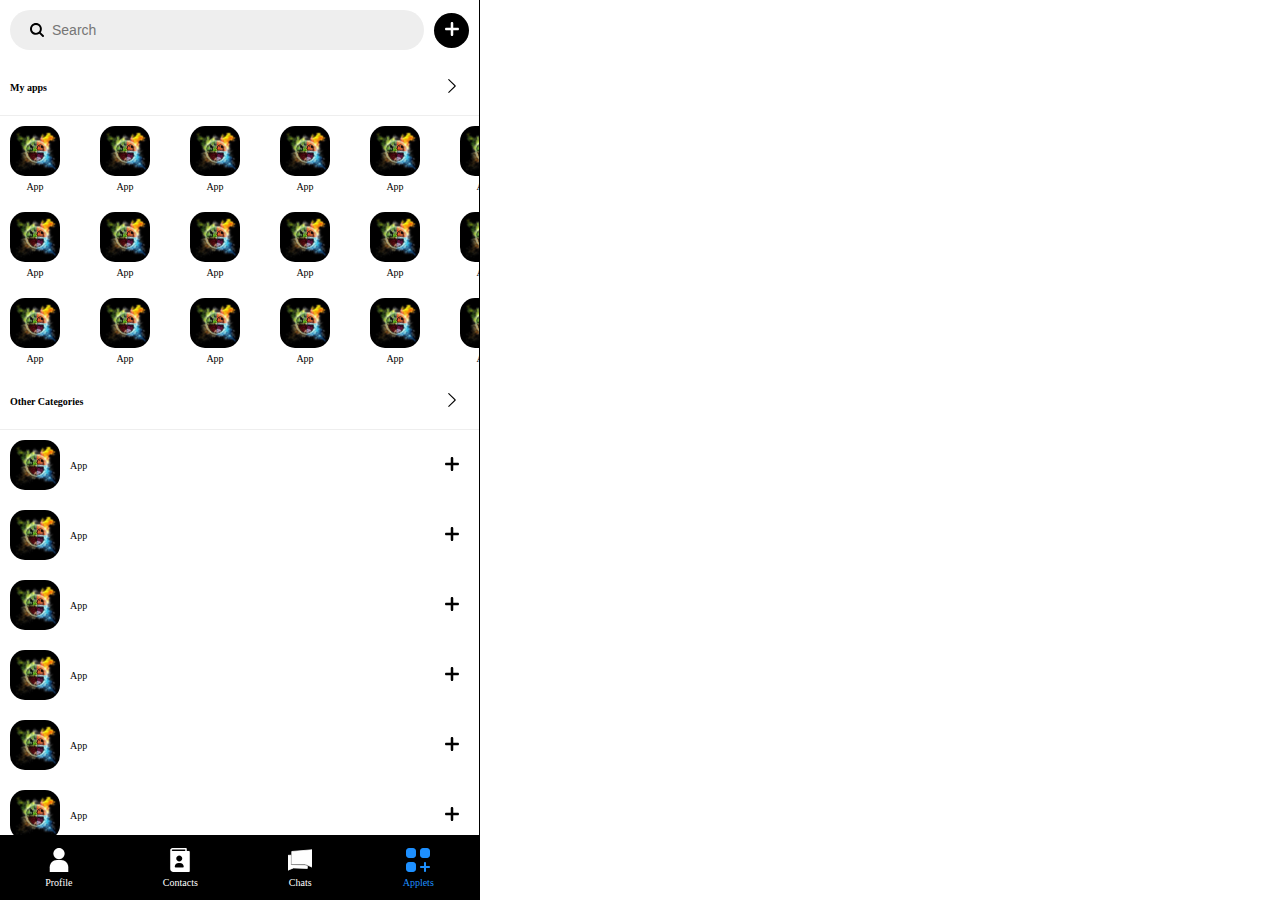
<file: applet.html>
<!DOCTYPE html>
<html>
	<head>
		<meta charset="utf-8">
		<meta name="viewport" content="width=device-width, initial-scale=1.0">
		<title>Applets</title>
		<style>
			/* Defaults */
			*{
				padding: 0;
				margin: 0;
				box-sizing: border-box;}
			a{
				text-decoration: none;
				text-decoration-style: none;
				color:#80aaff;}
			::-webkit-scrollbar{
				display: none;}
			[rbtn]{
				height: 35px;
				width: 35px;
				border-radius: 50%;
				border-style: none;}
			[rbtn] svg{width: 14px;}
			[rbtn][fgc="light"]{background-color: black;}
			[rbtn][fgc="dark"]{background-color: white;}
			[rbtn][fgc="light"] svg{
				fill: white;
				stroke: white;}
			[rbtn][fgc="dark"] svg{
				fill: black;
				stroke: black;}
			html{
				width: 100%;
				height: 100%;
				font-family: verdana;}
				body{
					display: grid;
					width: 100%;
					max-width: 480px;
					height: 100%;
					grid-template-areas: "a";
					grid-template-columns: 1fr;
					border-right: 1px solid black;}
					body > div{
						height: 100%;
						width:100%;
						grid-area: a;}
						#a{
							z-index: 2;
							background-color: pink;}
						#a.off{
							display: none;}
						#b{
							display: grid;
							grid-template-rows: min-content 1fr 65px;
							overflow-y: hidden;}
							header{
								display: grid;
								grid-template-columns: 1fr min-content;
								grid-gap: 10px;
								padding: 10px;
								align-items: center;
								box-sizing: content-box;}
								header > div{
									height: 40px;
									border-radius: 20px;
									background-color: #eee;
									display: grid;
									grid-template-columns: min-content 1fr;
									padding: 0px 20px;
									align-items: center;
									grid-gap: 8px;}
									header > div svg{
										fill: black;
										width: 14px;}
									header > div input{
										background-color: inherit;
										outline: none;
										border-style: none;
										font-size: 14px;}
							main{
								height: 100%;
								width: 100%;
								overflow-x: hidden;}
							main ul{
								/*overflow-x: scroll;*/}
								main ul ul.myapps{
									display: grid;
									grid-template-columns: repeat(4,auto);
									grid-template-rows: repeat(3, min-content);
									grid-auto-flow: column;
									grid-auto-rows: min-content;
									padding: 10px;
									grid-column-gap: 40px;
									grid-row-gap: 20px;
									/*grid-template-areas: "a a a a" "b c d e" "f g h i";*/
									grid-auto-rows: min-content;
									height: 100%;
									width: 100%;
									overflow-x: scroll;
									/*background-color: pink;*/}
									main ul div{
										/*grid-column: 1 / -1;*/
										/*grid-area: a;*/
										display: grid;
										padding: 10px;
										grid-gap: 10px;
										grid-template-columns: 1fr min-content; 
										align-items: center;
										border-bottom: 1px solid #eee;}
										main ul div > label{ 
											font-size: 10px;
											font-weight: bold; }
										main ul div > button{ 
											align-self: end; }
										main ul.myapps li{ 
											display: grid;
											grid-template-columns: auto;
											grid-template-rows: repeat(2, min-content);
											justify-items: center;										
											/*padding: 10px;*/
											grid-gap: 5px;
											/*background-color: pink;*/}
										main li > img{
											height: 50px;
											width: 50px;
											border-radius: 15px;
											object-fit: cover;}
										main li > label{ 
											font-size: 10px; }
									main ul.categories > li{
										display: grid;
										grid-template-columns: min-content 1fr min-content;
										padding: 10px;
										grid-gap: 10px;
										height: 100%;
										width: 100%;
										align-items: center;
										border: 1px border #eee;}
							footer{
								display: grid;
								grid-template-columns: repeat(4, auto);
								align-items: center;
								background-color: black;}
								footer a{
									display: grid;
									grid-gap: 5px;
									font-size: 10px;
									color: white;
									justify-items: center;}
								#applet{
									color: dodgerblue;}
									#applet svg{
										fill: dodgerblue;
										stroke: dodgerblue;}
									footer svg{
										width: 24px;
										fill: white;
										stroke: white;}
		</style>			
	</head>
	<body>
		<div class="off" id="a">
			
		</div>
		<div id="b">
			<header>
				<div>
					<svg version="1.1" xmlns="http://www.w3.org/2000/svg" xmlns:xlink="http://www.w3.org/1999/xlink" x="0px" y="0px"
						viewBox="0 0 28.931 28.932" style="enable-background:new 0 0 28.931 28.932;"
		 				xml:space="preserve">
						<path d="M28.344,25.518l-6.114-6.115c1.486-2.067,2.303-4.537,2.303-7.137c0-3.275-1.275-6.355-3.594-8.672
							C18.625,1.278,15.543,0,12.266,0C8.99,0,5.909,1.275,3.593,3.594C1.277,5.909,0.001,8.99,0.001,12.266
							c0,3.276,1.275,6.356,3.592,8.674c2.316,2.316,5.396,3.594,8.673,3.594c2.599,0,5.067-0.813,7.136-2.303l6.114,6.115
							c0.392,0.391,0.902,0.586,1.414,0.586c0.513,0,1.024-0.195,1.414-0.586C29.125,27.564,29.125,26.299,28.344,25.518z M6.422,18.111
							c-1.562-1.562-2.421-3.639-2.421-5.846S4.86,7.983,6.422,6.421c1.561-1.562,3.636-2.422,5.844-2.422s4.284,0.86,5.845,2.422
							c1.562,1.562,2.422,3.638,2.422,5.845s-0.859,4.283-2.422,5.846c-1.562,1.562-3.636,2.42-5.845,2.42S7.981,19.672,6.422,18.111z"/>
					</svg>
					<input type="search" name="search_input" placeholder="Search">		
				</div>

				<button rbtn fgc="light">
					<svg viewBox="0 0 448 448" xmlns="http://www.w3.org/2000/svg">
						<path d="m408 184h-136c-4.417969 0-8-3.582031-8-8v-136c0-22.089844-17.910156-40-40-40s-40 17.910156-40 40v136c0 4.417969-3.582031 8-8 8h-136c-22.089844 0-40 17.910156-40 40s17.910156 40 40 40h136c4.417969 0 8 3.582031 8 8v136c0 22.089844 17.910156 40 40 40s40-17.910156 40-40v-136c0-4.417969 3.582031-8 8-8h136c22.089844 0 40-17.910156 40-40s-17.910156-40-40-40zm0 0"/>
					</svg>
				</button>
			</header>		

			<main>
				<ul>
					<div>
						<label for="check">My apps</label>
						<button rbtn fgc="dark">
							<svg version="1.1" xmlns="http://www.w3.org/2000/svg" xmlns:xlink="http://www.w3.org/1999/xlink" x="0px" y="0px"
								 viewBox="0 0 443.52 443.52" style="enable-background:new 0 0 443.52 443.52;" xml:space="preserve">
								<path d="M336.226,209.591l-204.8-204.8c-6.78-6.548-17.584-6.36-24.132,0.42c-6.388,6.614-6.388,17.099,0,23.712l192.734,192.734
									L107.294,414.391c-6.663,6.664-6.663,17.468,0,24.132c6.665,6.663,17.468,6.663,24.132,0l204.8-204.8
									C342.889,227.058,342.889,216.255,336.226,209.591z"/>
							</svg>
						</button>
					</div>
					<ul class="myapps">
						
						<li>
							<img src="icons/ppic.jpg">
							<label>App</label>
						</li>
						<li>
							<img src="icons/ppic.jpg">
							<label>App</label>
						</li>
						<li>
							<img src="icons/ppic.jpg">
							<label>App</label>
						</li>
						<li>
							<img src="icons/ppic.jpg">
							<label>App</label>
						</li>
						<li>
							<img src="icons/ppic.jpg">
							<label>App</label>
						</li>
						<li>
							<img src="icons/ppic.jpg">
							<label>App</label>
						</li>
						<li>
							<img src="icons/ppic.jpg">
							<label>App</label>
						</li>
						<li>
							<img src="icons/ppic.jpg">
							<label>App</label>
						</li>
						<li>
							<img src="icons/ppic.jpg">
							<label>App</label>
						</li>
						<li>
							<img src="icons/ppic.jpg">
							<label>App</label>
						</li>
						<li>
							<img src="icons/ppic.jpg">
							<label>App</label>
						</li>
						<li>
							<img src="icons/ppic.jpg">
							<label>App</label>
						</li>
						<li>
							<img src="icons/ppic.jpg">
							<label>App</label>
						</li>
						<li>
							<img src="icons/ppic.jpg">
							<label>App</label>
						</li>
						<li>
							<img src="icons/ppic.jpg">
							<label>App</label>
						</li>
						<li>
							<img src="icons/ppic.jpg">
							<label>App</label>
						</li>
						<li>
							<img src="icons/ppic.jpg">
							<label>App</label>
						</li>
						<li>
							<img src="icons/ppic.jpg">
							<label>App</label>
						</li>
						<li>
							<img src="icons/ppic.jpg">
							<label>App</label>
						</li>
						<li>
							<img src="icons/ppic.jpg">
							<label>App</label>
						</li>
						<li>
							<img src="icons/ppic.jpg">
							<label>App</label>
						</li>
						<li>
							<img src="icons/ppic.jpg">
							<label>App</label>
						</li>
						<li>
							<img src="icons/ppic.jpg">
							<label>App</label>
						</li>
						<li>
							<img src="icons/ppic.jpg">
							<label>App</label>
						</li>
						<li>
							<img src="icons/ppic.jpg">
							<label>App</label>
						</li>
						<li>
							<img src="icons/ppic.jpg">
							<label>App</label>
						</li>

					</ul>

					<div>
						<label>Other Categories</label>
						<button rbtn fgc="dark">
							<svg version="1.1" xmlns="http://www.w3.org/2000/svg" xmlns:xlink="http://www.w3.org/1999/xlink" x="0px" y="0px"
								 viewBox="0 0 443.52 443.52" style="enable-background:new 0 0 443.52 443.52;" xml:space="preserve">
								<path d="M336.226,209.591l-204.8-204.8c-6.78-6.548-17.584-6.36-24.132,0.42c-6.388,6.614-6.388,17.099,0,23.712l192.734,192.734
									L107.294,414.391c-6.663,6.664-6.663,17.468,0,24.132c6.665,6.663,17.468,6.663,24.132,0l204.8-204.8
									C342.889,227.058,342.889,216.255,336.226,209.591z"/>
							</svg>
						</button>
					</div>
					<ul class="categories">
						<li>
							<img src="icons/ppic.jpg">
							<label>App</label>
							<button rbtn fgc="dark">
								<svg viewBox="0 0 448 448" xmlns="http://www.w3.org/2000/svg">
									<path d="m408 184h-136c-4.417969 0-8-3.582031-8-8v-136c0-22.089844-17.910156-40-40-40s-40 17.910156-40 40v136c0 4.417969-3.582031 8-8 8h-136c-22.089844 0-40 17.910156-40 40s17.910156 40 40 40h136c4.417969 0 8 3.582031 8 8v136c0 22.089844 17.910156 40 40 40s40-17.910156 40-40v-136c0-4.417969 3.582031-8 8-8h136c22.089844 0 40-17.910156 40-40s-17.910156-40-40-40zm0 0"/>
								</svg>
							</button>
						</li>
						<li>
							<img src="icons/ppic.jpg">
							<label>App</label>
							<button rbtn fgc="dark">
								<svg viewBox="0 0 448 448" xmlns="http://www.w3.org/2000/svg">
									<path d="m408 184h-136c-4.417969 0-8-3.582031-8-8v-136c0-22.089844-17.910156-40-40-40s-40 17.910156-40 40v136c0 4.417969-3.582031 8-8 8h-136c-22.089844 0-40 17.910156-40 40s17.910156 40 40 40h136c4.417969 0 8 3.582031 8 8v136c0 22.089844 17.910156 40 40 40s40-17.910156 40-40v-136c0-4.417969 3.582031-8 8-8h136c22.089844 0 40-17.910156 40-40s-17.910156-40-40-40zm0 0"/>
								</svg>
							</button>
						</li>
						<li>
							<img src="icons/ppic.jpg">
							<label>App</label>
							<button rbtn fgc="dark">
								<svg viewBox="0 0 448 448" xmlns="http://www.w3.org/2000/svg">
									<path d="m408 184h-136c-4.417969 0-8-3.582031-8-8v-136c0-22.089844-17.910156-40-40-40s-40 17.910156-40 40v136c0 4.417969-3.582031 8-8 8h-136c-22.089844 0-40 17.910156-40 40s17.910156 40 40 40h136c4.417969 0 8 3.582031 8 8v136c0 22.089844 17.910156 40 40 40s40-17.910156 40-40v-136c0-4.417969 3.582031-8 8-8h136c22.089844 0 40-17.910156 40-40s-17.910156-40-40-40zm0 0"/>
								</svg>
							</button>
						</li>
						<li>
							<img src="icons/ppic.jpg">
							<label>App</label>
							<button rbtn fgc="dark">
								<svg viewBox="0 0 448 448" xmlns="http://www.w3.org/2000/svg">
									<path d="m408 184h-136c-4.417969 0-8-3.582031-8-8v-136c0-22.089844-17.910156-40-40-40s-40 17.910156-40 40v136c0 4.417969-3.582031 8-8 8h-136c-22.089844 0-40 17.910156-40 40s17.910156 40 40 40h136c4.417969 0 8 3.582031 8 8v136c0 22.089844 17.910156 40 40 40s40-17.910156 40-40v-136c0-4.417969 3.582031-8 8-8h136c22.089844 0 40-17.910156 40-40s-17.910156-40-40-40zm0 0"/>
								</svg>
							</button>
						</li>
						<li>
							<img src="icons/ppic.jpg">
							<label>App</label>
							<button rbtn fgc="dark">
								<svg viewBox="0 0 448 448" xmlns="http://www.w3.org/2000/svg">
									<path d="m408 184h-136c-4.417969 0-8-3.582031-8-8v-136c0-22.089844-17.910156-40-40-40s-40 17.910156-40 40v136c0 4.417969-3.582031 8-8 8h-136c-22.089844 0-40 17.910156-40 40s17.910156 40 40 40h136c4.417969 0 8 3.582031 8 8v136c0 22.089844 17.910156 40 40 40s40-17.910156 40-40v-136c0-4.417969 3.582031-8 8-8h136c22.089844 0 40-17.910156 40-40s-17.910156-40-40-40zm0 0"/>
								</svg>
							</button>
						</li>
						<li>
							<img src="icons/ppic.jpg">
							<label>App</label>
							<button rbtn fgc="dark">
								<svg viewBox="0 0 448 448" xmlns="http://www.w3.org/2000/svg">
									<path d="m408 184h-136c-4.417969 0-8-3.582031-8-8v-136c0-22.089844-17.910156-40-40-40s-40 17.910156-40 40v136c0 4.417969-3.582031 8-8 8h-136c-22.089844 0-40 17.910156-40 40s17.910156 40 40 40h136c4.417969 0 8 3.582031 8 8v136c0 22.089844 17.910156 40 40 40s40-17.910156 40-40v-136c0-4.417969 3.582031-8 8-8h136c22.089844 0 40-17.910156 40-40s-17.910156-40-40-40zm0 0"/>
								</svg>
							</button>
						</li>
					</ul>
				</ul>
			</main>	
			
			<footer>	
				<a href="profiles.html">
					<svg version="1.1" xmlns="http://www.w3.org/2000/svg" xmlns:xlink="http://www.w3.org/1999/xlink" x="0px" y="0px"
						viewBox="0 0 512 512" xml:space="preserve">
						<path d="M299.287,255.5h-86.574c-85.147,0-154.418,69.272-154.418,154.418V512h395.41V409.918
								C453.705,324.772,384.434,255.5,299.287,255.5z"/>
						<path d="M256,0c-65.843,0-119.409,53.567-119.409,119.41c0,65.842,53.566,119.409,119.409,119.409s119.409-53.567,119.409-119.41
								C375.409,53.567,321.843,0,256,0z"/>
					</svg>
					<label>Profile</label>		
				</a>

				<a href="contact.html">
					<svg version="1.1" xmlns="http://www.w3.org/2000/svg" xmlns:xlink="http://www.w3.org/1999/xlink" x="0px" y="0px"
						viewBox="0 0 512 512" xml:space="preserve">
						<path d="M448,64h-48V16c0-8.832-7.168-16-16-16H96C69.536,0,48,21.536,48,48v400c0,35.296,28.704,64,64,64h336
								c8.832,0,16-7.168,16-16V80C464,71.168,456.832,64,448,64z M320,416H160c-8.832,0-16-7.168-16-16c0-44.128,35.904-80,80-80h32
								c44.096,0,80,35.872,80,80C336,408.832,328.832,416,320,416z M176,224c0-35.296,28.704-64,64-64s64,28.704,64,64s-28.704,64-64,64
								C204.704,288,176,259.296,176,224z M368,64H96c-8.832,0-16-7.168-16-16c0-8.832,7.168-16,16-16h272V64z"/>
					</svg>
					<label>Contacts</label>
				</a>
					
				<a href="menu.html" id="chats">
					<svg version="1.1" id="Capa_1" xmlns="http://www.w3.org/2000/svg" xmlns:xlink="http://www.w3.org/1999/xlink" x="0px" y="0px"
		 				viewBox="0 0 30 30" style="enable-background:new 0 0 30 30;" xml:space="preserve">
						<polygon points="4.738,4.364 4.738,19.939 21.27,20.123 30,23.879 30,20.221 30,2.283"/>
						<polygon points="21.65,21.626 3.645,21.301 3.645,11.356 3.645,9.011 0,9.21 0,24.581 0,27.717 6.895,24.858 24.173,25.551 24.173,22.729 "/>
					</svg>
					<label>Chats</label>
				</a>

				<a href="applet.html" id="applet">
					<svg version="1.1" xmlns="http://www.w3.org/2000/svg" xmlns:xlink="http://www.w3.org/1999/xlink" x="0px" y="0px"
						 viewBox="0 0 512 512" xml:space="preserve">
						<path d="M149.333,0H64C28.715,0,0,28.715,0,64v85.333c0,35.285,28.715,64,64,64h85.333c35.285,0,64-28.715,64-64V64
								C213.333,28.715,184.619,0,149.333,0z"/>
						<path d="M448,0h-85.333c-35.285,0-64,28.715-64,64v85.333c0,35.285,28.715,64,64,64H448c35.285,0,64-28.715,64-64V64
								C512,28.715,483.285,0,448,0z"/>
						<path d="M149.333,298.667H64c-35.285,0-64,28.715-64,64V448c0,35.285,28.715,64,64,64h85.333c35.285,0,64-28.715,64-64v-85.333
								C213.333,327.381,184.619,298.667,149.333,298.667z"/>
						<path d="M490.667,384h-64v-64c0-11.776-9.536-21.333-21.333-21.333C393.536,298.667,384,308.224,384,320v64h-64
								c-11.797,0-21.333,9.557-21.333,21.333s9.536,21.333,21.333,21.333h64v64c0,11.776,9.536,21.333,21.333,21.333
								c11.797,0,21.333-9.557,21.333-21.333v-64h64c11.797,0,21.333-9.557,21.333-21.333S502.464,384,490.667,384z"/>
					</svg>
					<label>Applets</label>
				</a>
			</footer>
		</div>
	</body>
</html>
</file>
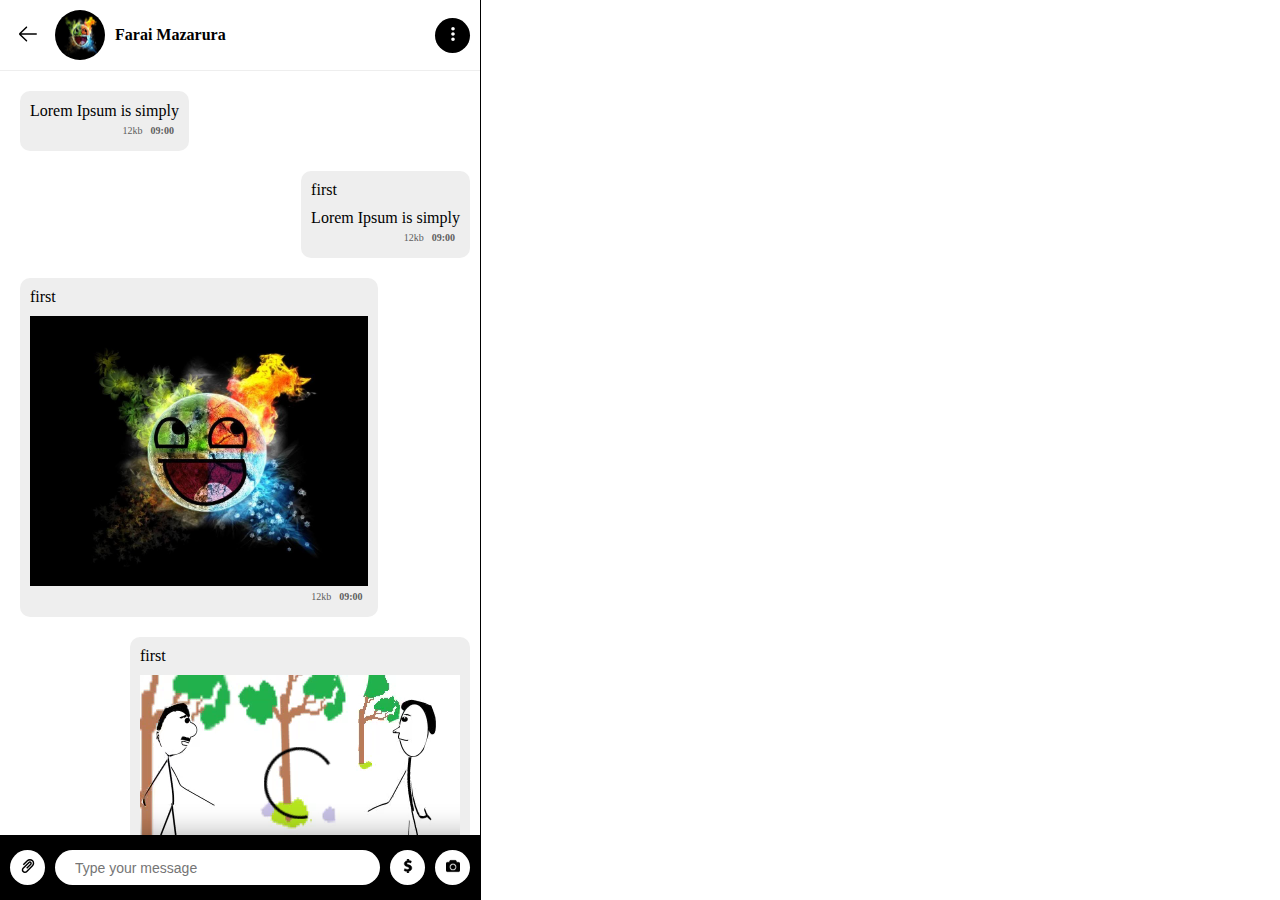
<file: chatbox.html>
<!DOCTYPE html>
<html>
	<head>
		<meta charset="utf-8">
		<meta name="viewport" content="width=device-width, initial-scale=1.0">
		<title>Chatbox</title>
		<style>
			/* Defaults */
			*{
				padding: 0;
				margin: 0;}
			a{
				text-decoration-style: none;
				text-decoration: none;
				color: #80aaff;}
			::-webkit-scrollbar{
				display: none;}
			audio::-webkit-media-controls-panel {
                background-color: dodgerblue;}
			/* End of defaults*/
			[rbtn]{
				height: 35px;
				width: 35px;
				border-radius: 50%;
				border-style: none;}
			[rbtn] svg{width: 14px;}
			[rbtn][fgc="light"]{background-color: black;}
			[rbtn][fgc="dark"]{background-color: white;}
			[rbtn][fgc="light"] svg{
				fill: white;
				stroke: white;}
			[rbtn][fgc="dark"] svg{
				fill: black;
				stroke: black;}
			html{
				height: 100%;
				width: 100%;
				font-family: verdana;}
				body{
					display: grid;
					width: 100%;
					max-width: 480px;
					height: 100%;
					grid-template-areas: "a";
					border-right: 1px solid black;}
					body > div{
						height: 100%;
						width:100%;
						grid-area: a;
						overflow-y: hidden;}
						#a{
							z-index: 2;
							background-color: pink;}
						#a.off{
							display: none;}
						#b{
							display: grid;
							grid-template-rows: min-content 1fr 65px;}
					header{
						display: grid;
						grid-template-columns: repeat(2,auto) 1fr auto;
						grid-auto-columns: min-content;
						grid-gap: 10px;
						padding: 10px;
						align-items: center;
						box-sizing: content-box;}
						header > button:not([rbtn]){
							width: 35px;
							height:35px;
							outline: none;
							border:none;
							background-color: inherit;}
							header > button:not([rbtn]) svg{
								width: 24px;
							}
						header img{
							width: 50px;
							height: 50px;
							border-radius: 50%;}
						header label{
							font-weight: bold;
							color: black;
							font-size: 16px;
							justify-content: center;}
					main{
						height: 100%;
						border-top: 1px solid #eee;
						padding:10px;
						overflow-y: scroll;}

						main li{
							display: grid;
							grid-template-areas: 'a b';
							grid-template-columns: min-content 1fr;
							align-items: center;
							grid-gap: 10px;
							padding: 10px 0;}
							main li input{
								width: 35px;}
						main input{
							grid-area: a;
							display: none;
						}
						main ul.selected input{
							display: block;
							}
						main ul li > div{
							/*width: auto;*/
							grid-area: b;
							display: flex;
							flex-direction: column-reverse;
							min-height: 40px;
							justify-self:start;
							min-width: 100px;
							max-width: 75%;
							border-radius: 10px;
							padding: 10px;
							background-color: #eee;}
						main ul li > div[out]{
							justify-self:end;
						}
							main ul li > div div:not(:first-child){
								margin-bottom: 10px; 
							}
							main ul li > div div:nth-child(1){
								display: grid;
								grid-template-columns: min-content;
								grid-gap: 8px;
								justify-content: end;
								padding: 5px;
								grid-auto-flow: column;
								/*background-color: white;*/
								font-size: 10px;
								color: #5e5e5e;}
							main div.transaction{
								display: grid;
								grid-template-areas: "a b" "a c";
								grid-template-columns: min-content 1fr;
								/*height: 75%;
								width: 75%;*/
								align-items: center;
								padding: 10px 20px;
								grid-gap: 5px 10px;
								border-radius: 25px;
								background-color: dodgerblue;
								font-size: 10px;
								box-sizing: content-box;
								}
								main div.transaction > img{
									grid-area: a;
									height: 35px;
									width: 35px;
									/*border-radius: 50%;*/
									object-fit: cover;
									color: white}
								main div.transaction label:nth-child(3){
									font-size: 20px;
									font-weight: bold;}
								
								
							main img{
								object-fit: contain;
								width: 100%;}
							main audio{
								width: 200px;}
							main ul li > div div:nth-child(2){
								display: grid;
								}
			footer{
				display: grid;
				grid-template-areas: a b c;
				grid-template-columns: auto 1fr repeat(2,auto);
				z-index: 2;
				grid-gap: 10px;
				padding: 10px;
				align-items: center;
				background-color: black;}
				footer div{
					/*grid-area: b;*/
					height: 35px;
					border-radius: 20px;
					padding: 0px 20px;
					background-color: white;
					display: grid;
					align-items: center;}
					footer div input{
						background-color: inherit;
						outline: none;
						border-style: none;
						font-size: 14px;}
		</style>
	</head>

	<body>
		<div class="off" id="a"></div>
		<div id="b">
			<header>
				<button>
					<a href="menu.html">
						<svg  enable-background="new 0 0 64 64" viewBox="0 0 64 64" xmlns="http://www.w3.org/2000/svg">
							<path d="m54 30h-39.899l15.278-14.552c.8-.762.831-2.028.069-2.828-.761-.799-2.027-.831-2.828-.069l-17.448 16.62c-.755.756-1.172 1.76-1.172 2.829 0 1.068.417 2.073 1.207 2.862l17.414 16.586c.387.369.883.552 1.379.552.528 0 1.056-.208 1.449-.621.762-.8.731-2.065-.069-2.827l-15.342-14.552h39.962c1.104 0 2-.896 2-2s-.896-2-2-2z"/>
						</svg>
					</a>
				</button>
				<img src="icons/ppic.jpg">
				<label>Farai Mazarura</label>
				<button rbtn fgc="light">
					<svg version="1.1" xmlns="http://www.w3.org/2000/svg" xmlns:xlink="http://www.w3.org/1999/xlink" x="0px" y="0px"
						viewBox="0 0 408 408" style="enable-background:new 0 0 408 408;" xml:space="preserve">
							<path d="M204,102c28.05,0,51-22.95,51-51S232.05,0,204,0s-51,22.95-51,51S175.95,102,204,102z M204,153c-28.05,0-51,22.95-51,51
									s22.95,51,51,51s51-22.95,51-51S232.05,153,204,153z M204,306c-28.05,0-51,22.95-51,51s22.95,51,51,51s51-22.95,51-51
									S232.05,306,204,306z"/>
					</svg>
				</button>
			</header>
			<main>
				<ul class="">
					<li>
						<input type="checkbox" name="">
						<div>
							<div>
								<label>12kb</label>
								<label><b>09:00</b></label>
							</div>
							<label>
								Lorem Ipsum is simply 
							</label>
							<!-- <div>first</div> -->
						</div>
					</li>
					<li>
						<input type="checkbox" name="">
						<div out>
							<div>
								<label>12kb</label>
								<label><b>09:00</b></label>
							</div>
							<label>
								Lorem Ipsum is simply 
							</label>
							<div>first</div>
						</div>
					</li>
					<li>
						<input type="checkbox" name="">
						<div>
							<div>
								<label>12kb</label>
								<label><b>09:00</b></label>
							</div>
							<img src="icons/ppic.jpg">
							<div>first</div>
						</div>
					</li>	
					<li>
						<input type="checkbox" name="">
						<div out>
							<div>
								<label>12kb</label>
								<label><b>09:00</b></label>
							</div>
							<video controls>
								<source src="icons/video.mp4" type="video/mp4">
								<source src="icons/video.mp4" type="video/ogg">
							</video>
							<div>first</div>
						</div>
					</li>	
					<li>
						<input type="checkbox" name="">
						<div>
							<div>
								<label>12kb</label>
								<label><b>09:00</b></label>
							</div>
							<audio controls>
								<source src="icons/horse.ogv" type="audio/ogg">
								<source src="icons/horse.ogv" type="audio/mpeg">
							</audio>
							<div>first</div>
						</div>
					</li>	
					<li>
						<input type="checkbox" name="">
						<div out>
							<div>
								<label>12kb</label>
								<label><b>09:00</b></label>
							</div>
							<embed src="icons/book.pdf" type="application/pdf" width="100%" scrolling="no" />
							<!-- <iframe src="icons/book.pdf#toolbar=0" style="width:100%; height:500px;"></iframe> -->
							<div>first</div>
						</div>
					</li>
					<li>
						<input type="checkbox" name="">
						<div>
							<div>
								<label>transaction#</label>
								<label><b>09:00</b></label>
							</div>
							<div class="transaction">
								<img src="icons/cash.svg">
								<label>$50</label>
							</div>
							<div>first</div>
						</div>
					</li>	
				</ul>
			</main>
			<footer>
				<button rbtn fgc="dark">
					<svg version="1.1" xmlns="http://www.w3.org/2000/svg" xmlns:xlink="http://www.w3.org/1999/xlink" x="0px" y="0px"
						viewBox="0 0 277.856 277.856" style="enable-background:new 0 0 277.856 277.856;" xml:space="preserve">
						<path d="M78.68,277.856c-0.864,0-1.75-0.017-2.631-0.049c-16.113-0.638-31.754-7.416-42.911-18.567
								c-23.425-23.43-23.427-61.528-0.006-84.96L149.653,57.777c14.862-14.862,39.05-14.864,53.921-0.003
								c14.868,14.892,14.868,39.096,0,53.958l-80.256,80.247l-19.68-19.681l80.258-80.251c4.028-4.019,4.026-10.553-0.004-14.593
								c-4.007-4.002-10.551-4.003-14.564,0.006L52.815,193.962c-12.573,12.573-12.57,33.02,0.006,45.594
								c6.265,6.279,15.146,10.071,24.341,10.434c9.167,0.369,17.394-2.642,23.227-8.454l116.753-116.756
								c10.577-10.595,16.893-25.441,17.298-40.744c0.41-15.477-5.036-29.679-15.329-39.981c-21.646-21.62-61.059-21.62-82.686,0
								l-80.41,80.417L36.33,104.787l80.421-80.416c32.496-32.494,89.522-32.495,122.034-0.002c15.757,15.761,24.098,37.214,23.47,60.427
								c-0.601,22.337-9.872,44.084-25.43,59.659L120.073,261.212C109.275,271.988,94.662,277.856,78.68,277.856z"/>
					</svg>
				</button>
				<div>
					<input type="text" name="message" placeholder="Type your message">
				</div>
				<button rbtn fgc="dark">
					<svg version="1.1" xmlns="http://www.w3.org/2000/svg" xmlns:xlink="http://www.w3.org/1999/xlink" x="0px" y="0px"
						viewBox="0 0 31.371 31.371" style="enable-background:new 0 0 31.371 31.371;" xml:space="preserve">
						<path d="M24.26,20.34c0,3.42-2.423,6.342-6.845,7.111v3.92h-3.768v-3.648c-2.578-0.117-5.076-0.811-6.537-1.654l1.154-4.5
								c1.615,0.886,3.883,1.693,6.383,1.693c2.191,0,3.691-0.848,3.691-2.385c0-1.461-1.23-2.389-4.077-3.348
								c-4.112-1.385-6.921-3.306-6.921-7.033c0-3.386,2.385-6.035,6.499-6.845V0h3.767v3.383c2.576,0.115,4.309,0.652,5.576,1.268
								l-1.115,4.348C21.07,8.575,19.3,7.688,16.531,7.688c-2.5,0-3.307,1.076-3.307,2.154c0,1.268,1.346,2.074,4.613,3.307
								C22.416,14.762,24.26,16.877,24.26,20.34z"/>
					</svg>
				</button>
				<button rbtn fgc="dark">
					<svg version="1.1" xmlns="http://www.w3.org/2000/svg" xmlns:xlink="http://www.w3.org/1999/xlink" x="0px" y="0px"
						viewBox="0 0 36.174 36.174" style="enable-background:new 0 0 36.174 36.174;" xml:space="preserve">
						<path d="M23.921,20.528c0,3.217-2.617,5.834-5.834,5.834s-5.833-2.617-5.833-5.834s2.616-5.834,5.833-5.834
							S23.921,17.312,23.921,20.528z M36.174,12.244v16.57c0,2.209-1.791,4-4,4H4c-2.209,0-4-1.791-4-4v-16.57c0-2.209,1.791-4,4-4h4.92
							V6.86c0-1.933,1.566-3.5,3.5-3.5h11.334c1.934,0,3.5,1.567,3.5,3.5v1.383h4.92C34.383,8.244,36.174,10.035,36.174,12.244z
							 M26.921,20.528c0-4.871-3.963-8.834-8.834-8.834c-4.87,0-8.833,3.963-8.833,8.834s3.963,8.834,8.833,8.834
							C22.958,29.362,26.921,25.399,26.921,20.528z"/>
					</svg>
				</button>

			</footer>
		</div>
	</body>
</html>
</file>
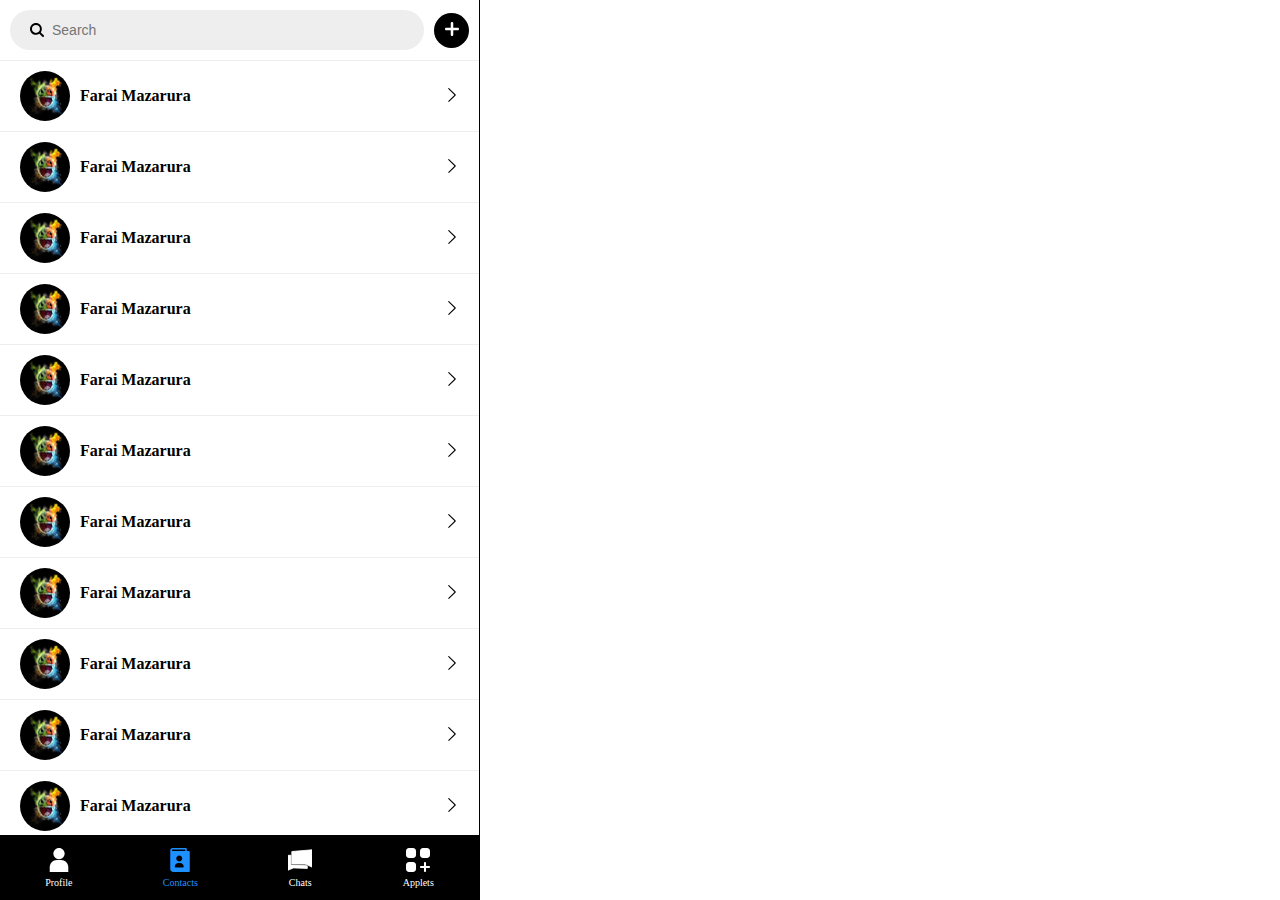
<file: contact.html>
<!DOCTYPE html>
<html>
	<head>
		<meta charset="utf-8">
		<meta name="viewport" content="width=device-width, initial-scale=1.0">
		<title>Contact</title>
		<style>
			/* Defaults */
			*{
				padding: 0;
				margin: 0;
				box-sizing: border-box;}
			a{
				text-decoration: none;
				text-decoration-style: none;
				color:#80aaff;}
			::-webkit-scrollbar{
				display: none;}
			[rbtn]{
				height: 35px;
				width: 35px;
				border-radius: 50%;
				border-style: none;}
			[rbtn] svg{width: 14px;}
			[rbtn][fgc="light"]{background-color: black;}
			[rbtn][fgc="dark"]{background-color: white;}
			[rbtn][fgc="light"] svg{
				fill: white;
				stroke: white;}
			[rbtn][fgc="dark"] svg{
				fill: black;
				stroke: black;}
			html{
				width: 100%;
				height: 100%;
				font-family: verdana;}
				body{
					display: grid;
					width: 100%;
					max-width: 480px;
					height: 100%;
					grid-template-areas: "a";
					grid-template-columns: 1fr;
					border-right: 1px solid black;}
					body > div{
						height: 100%;
						width:100%;
						grid-area: a;}
						#a{
							z-index: 2;
							background-color: pink;}
						#a.off{
							display: none;}
						#b{
							display: grid;
							grid-template-rows: min-content 1fr 65px;
							overflow-y: hidden;}
							header{
								display: grid;
								grid-template-columns: 1fr min-content;
								grid-gap: 10px;
								padding: 10px;
								align-items: center;
								box-sizing: content-box;}
								header > div{
									height: 40px;
									border-radius: 20px;
									background-color: #eee;
									display: grid;
									grid-template-columns: min-content 1fr;
									padding: 0px 20px;
									align-items: center;
									grid-gap: 8px;}
									header > div svg{
										fill: black;
										width: 14px;}
									header > div input{
										background-color: inherit;
										outline: none;
										border-style: none;
										font-size: 14px;}
							main{
								display: grid;
								height: 100%;
								width: 100%;
								overflow-y: scroll;}
								main ul{
									width: 100%;
									border-top: 1px solid #eeeeee;}
									main li{
										display: grid;
										grid-template-areas: "a b c d";
										grid-template-columns: auto auto 1fr auto;
										grid-auto-columns: min-content;
										padding: 10px;
										grid-gap: 10px;
										align-items: center;
										border-bottom: 1px solid #eeeeee;}
										main input{
											grid-area: a;
											display: none;}
										main ul.selected input{
											display: block;}
										main img{
											width: 50px;
											height: 50px;
											grid-area: b;
											border-radius: 50%;}
											main li a{
												grid-area: c;}
												main li a label{
													font-weight: bold;
													color: black;
													font-size: 16px;}
										main button{
											grid-area: d;}	
							footer{
								display: grid;
								grid-template-columns: repeat(4, auto);
								align-items: center;
								background-color: black;}
								footer a{
									display: grid;
									grid-gap: 5px;
									font-size: 10px;
									color: white;
									justify-items: center;}
								#contact{
									color: dodgerblue;}
									#contact svg{
										fill: dodgerblue;
										stroke: dodgerblue;}
									footer svg{
										width: 24px;
										fill: white;
										stroke: white;}
		</style>			
	</head>
	<body>
		<div class="off" id="a">
			
		</div>
		<div id="b">
			<header>
				<div>
					<svg version="1.1" xmlns="http://www.w3.org/2000/svg" xmlns:xlink="http://www.w3.org/1999/xlink" x="0px" y="0px"
						viewBox="0 0 28.931 28.932" style="enable-background:new 0 0 28.931 28.932;"
		 				xml:space="preserve">
						<path d="M28.344,25.518l-6.114-6.115c1.486-2.067,2.303-4.537,2.303-7.137c0-3.275-1.275-6.355-3.594-8.672
							C18.625,1.278,15.543,0,12.266,0C8.99,0,5.909,1.275,3.593,3.594C1.277,5.909,0.001,8.99,0.001,12.266
							c0,3.276,1.275,6.356,3.592,8.674c2.316,2.316,5.396,3.594,8.673,3.594c2.599,0,5.067-0.813,7.136-2.303l6.114,6.115
							c0.392,0.391,0.902,0.586,1.414,0.586c0.513,0,1.024-0.195,1.414-0.586C29.125,27.564,29.125,26.299,28.344,25.518z M6.422,18.111
							c-1.562-1.562-2.421-3.639-2.421-5.846S4.86,7.983,6.422,6.421c1.561-1.562,3.636-2.422,5.844-2.422s4.284,0.86,5.845,2.422
							c1.562,1.562,2.422,3.638,2.422,5.845s-0.859,4.283-2.422,5.846c-1.562,1.562-3.636,2.42-5.845,2.42S7.981,19.672,6.422,18.111z"/>
					</svg>
					<input type="search" name="search_input" placeholder="Search">		
				</div>

				<button rbtn fgc="light">
					<svg viewBox="0 0 448 448" xmlns="http://www.w3.org/2000/svg">
						<path d="m408 184h-136c-4.417969 0-8-3.582031-8-8v-136c0-22.089844-17.910156-40-40-40s-40 17.910156-40 40v136c0 4.417969-3.582031 8-8 8h-136c-22.089844 0-40 17.910156-40 40s17.910156 40 40 40h136c4.417969 0 8 3.582031 8 8v136c0 22.089844 17.910156 40 40 40s40-17.910156 40-40v-136c0-4.417969 3.582031-8 8-8h136c22.089844 0 40-17.910156 40-40s-17.910156-40-40-40zm0 0"/>
					</svg>
				</button>
			</header>		

			<main>
				<ul class="selecte">
					<li>
						<input type="checkbox" name="select">
						<img src="icons/ppic.jpg">
						<a href="#">
							<label>Farai Mazarura</label>
						</a>
						<button rbtn fgc="dark">
							<svg version="1.1" xmlns="http://www.w3.org/2000/svg" xmlns:xlink="http://www.w3.org/1999/xlink" x="0px" y="0px"
			 					viewBox="0 0 443.52 443.52" style="enable-background:new 0 0 443.52 443.52;" xml:space="preserve">
								<path d="M336.226,209.591l-204.8-204.8c-6.78-6.548-17.584-6.36-24.132,0.42c-6.388,6.614-6.388,17.099,0,23.712l192.734,192.734
										L107.294,414.391c-6.663,6.664-6.663,17.468,0,24.132c6.665,6.663,17.468,6.663,24.132,0l204.8-204.8
										C342.889,227.058,342.889,216.255,336.226,209.591z"/>
							</svg>
						</button>
					</li>
					<li>
						<input type="checkbox" name="select">
						<img src="icons/ppic.jpg">
						<a href="#">
							<label>Farai Mazarura</label>
						</a>
						<button rbtn fgc="dark">
							<svg version="1.1" xmlns="http://www.w3.org/2000/svg" xmlns:xlink="http://www.w3.org/1999/xlink" x="0px" y="0px"
			 					viewBox="0 0 443.52 443.52" style="enable-background:new 0 0 443.52 443.52;" xml:space="preserve">
								<path d="M336.226,209.591l-204.8-204.8c-6.78-6.548-17.584-6.36-24.132,0.42c-6.388,6.614-6.388,17.099,0,23.712l192.734,192.734
										L107.294,414.391c-6.663,6.664-6.663,17.468,0,24.132c6.665,6.663,17.468,6.663,24.132,0l204.8-204.8
										C342.889,227.058,342.889,216.255,336.226,209.591z"/>
							</svg>
						</button>
					</li>
					<li>
						<input type="checkbox" name="select">
						<img src="icons/ppic.jpg">
						<a href="#">
							<label>Farai Mazarura</label>
						</a>
						<button rbtn fgc="dark">
							<svg version="1.1" xmlns="http://www.w3.org/2000/svg" xmlns:xlink="http://www.w3.org/1999/xlink" x="0px" y="0px"
			 					viewBox="0 0 443.52 443.52" style="enable-background:new 0 0 443.52 443.52;" xml:space="preserve">
								<path d="M336.226,209.591l-204.8-204.8c-6.78-6.548-17.584-6.36-24.132,0.42c-6.388,6.614-6.388,17.099,0,23.712l192.734,192.734
										L107.294,414.391c-6.663,6.664-6.663,17.468,0,24.132c6.665,6.663,17.468,6.663,24.132,0l204.8-204.8
										C342.889,227.058,342.889,216.255,336.226,209.591z"/>
							</svg>
						</button>
					</li>
					<li>
						<input type="checkbox" name="select">
						<img src="icons/ppic.jpg">
						<a href="#">
							<label>Farai Mazarura</label>
						</a>
						<button rbtn fgc="dark">
							<svg version="1.1" xmlns="http://www.w3.org/2000/svg" xmlns:xlink="http://www.w3.org/1999/xlink" x="0px" y="0px"
			 					viewBox="0 0 443.52 443.52" style="enable-background:new 0 0 443.52 443.52;" xml:space="preserve">
								<path d="M336.226,209.591l-204.8-204.8c-6.78-6.548-17.584-6.36-24.132,0.42c-6.388,6.614-6.388,17.099,0,23.712l192.734,192.734
										L107.294,414.391c-6.663,6.664-6.663,17.468,0,24.132c6.665,6.663,17.468,6.663,24.132,0l204.8-204.8
										C342.889,227.058,342.889,216.255,336.226,209.591z"/>
							</svg>
						</button>
					</li>
					<li>
						<input type="checkbox" name="select">
						<img src="icons/ppic.jpg">
						<a href="#">
							<label>Farai Mazarura</label>
						</a>
						<button rbtn fgc="dark">
							<svg version="1.1" xmlns="http://www.w3.org/2000/svg" xmlns:xlink="http://www.w3.org/1999/xlink" x="0px" y="0px"
			 					viewBox="0 0 443.52 443.52" style="enable-background:new 0 0 443.52 443.52;" xml:space="preserve">
								<path d="M336.226,209.591l-204.8-204.8c-6.78-6.548-17.584-6.36-24.132,0.42c-6.388,6.614-6.388,17.099,0,23.712l192.734,192.734
										L107.294,414.391c-6.663,6.664-6.663,17.468,0,24.132c6.665,6.663,17.468,6.663,24.132,0l204.8-204.8
										C342.889,227.058,342.889,216.255,336.226,209.591z"/>
							</svg>
						</button>
					</li>
					<li>
						<input type="checkbox" name="select">
						<img src="icons/ppic.jpg">
						<a href="#">
							<label>Farai Mazarura</label>
						</a>
						<button rbtn fgc="dark">
							<svg version="1.1" xmlns="http://www.w3.org/2000/svg" xmlns:xlink="http://www.w3.org/1999/xlink" x="0px" y="0px"
			 					viewBox="0 0 443.52 443.52" style="enable-background:new 0 0 443.52 443.52;" xml:space="preserve">
								<path d="M336.226,209.591l-204.8-204.8c-6.78-6.548-17.584-6.36-24.132,0.42c-6.388,6.614-6.388,17.099,0,23.712l192.734,192.734
										L107.294,414.391c-6.663,6.664-6.663,17.468,0,24.132c6.665,6.663,17.468,6.663,24.132,0l204.8-204.8
										C342.889,227.058,342.889,216.255,336.226,209.591z"/>
							</svg>
						</button>
					</li>

					<li>
						<input type="checkbox" name="select">
						<img src="icons/ppic.jpg">
						<a href="#">
							<label>Farai Mazarura</label>
						</a>
						<button rbtn fgc="dark">
							<svg version="1.1" xmlns="http://www.w3.org/2000/svg" xmlns:xlink="http://www.w3.org/1999/xlink" x="0px" y="0px"
			 					viewBox="0 0 443.52 443.52" style="enable-background:new 0 0 443.52 443.52;" xml:space="preserve">
								<path d="M336.226,209.591l-204.8-204.8c-6.78-6.548-17.584-6.36-24.132,0.42c-6.388,6.614-6.388,17.099,0,23.712l192.734,192.734
										L107.294,414.391c-6.663,6.664-6.663,17.468,0,24.132c6.665,6.663,17.468,6.663,24.132,0l204.8-204.8
										C342.889,227.058,342.889,216.255,336.226,209.591z"/>
							</svg>
						</button>
					</li>
					<li>
						<input type="checkbox" name="select">
						<img src="icons/ppic.jpg">
						<a href="#">
							<label>Farai Mazarura</label>
						</a>
						<button rbtn fgc="dark">
							<svg version="1.1" xmlns="http://www.w3.org/2000/svg" xmlns:xlink="http://www.w3.org/1999/xlink" x="0px" y="0px"
			 					viewBox="0 0 443.52 443.52" style="enable-background:new 0 0 443.52 443.52;" xml:space="preserve">
								<path d="M336.226,209.591l-204.8-204.8c-6.78-6.548-17.584-6.36-24.132,0.42c-6.388,6.614-6.388,17.099,0,23.712l192.734,192.734
										L107.294,414.391c-6.663,6.664-6.663,17.468,0,24.132c6.665,6.663,17.468,6.663,24.132,0l204.8-204.8
										C342.889,227.058,342.889,216.255,336.226,209.591z"/>
							</svg>
						</button>
					</li>
					<li>
						<input type="checkbox" name="select">
						<img src="icons/ppic.jpg">
						<a href="#">
							<label>Farai Mazarura</label>
						</a>
						<button rbtn fgc="dark">
							<svg version="1.1" xmlns="http://www.w3.org/2000/svg" xmlns:xlink="http://www.w3.org/1999/xlink" x="0px" y="0px"
			 					viewBox="0 0 443.52 443.52" style="enable-background:new 0 0 443.52 443.52;" xml:space="preserve">
								<path d="M336.226,209.591l-204.8-204.8c-6.78-6.548-17.584-6.36-24.132,0.42c-6.388,6.614-6.388,17.099,0,23.712l192.734,192.734
										L107.294,414.391c-6.663,6.664-6.663,17.468,0,24.132c6.665,6.663,17.468,6.663,24.132,0l204.8-204.8
										C342.889,227.058,342.889,216.255,336.226,209.591z"/>
							</svg>
						</button>
					</li>
					<li>
						<input type="checkbox" name="select">
						<img src="icons/ppic.jpg">
						<a href="#">
							<label>Farai Mazarura</label>
						</a>
						<button rbtn fgc="dark">
							<svg version="1.1" xmlns="http://www.w3.org/2000/svg" xmlns:xlink="http://www.w3.org/1999/xlink" x="0px" y="0px"
			 					viewBox="0 0 443.52 443.52" style="enable-background:new 0 0 443.52 443.52;" xml:space="preserve">
								<path d="M336.226,209.591l-204.8-204.8c-6.78-6.548-17.584-6.36-24.132,0.42c-6.388,6.614-6.388,17.099,0,23.712l192.734,192.734
										L107.294,414.391c-6.663,6.664-6.663,17.468,0,24.132c6.665,6.663,17.468,6.663,24.132,0l204.8-204.8
										C342.889,227.058,342.889,216.255,336.226,209.591z"/>
							</svg>
						</button>
					</li>
					<li>
						<input type="checkbox" name="select">
						<img src="icons/ppic.jpg">
						<a href="#">
							<label>Farai Mazarura</label>
						</a>
						<button rbtn fgc="dark">
							<svg version="1.1" xmlns="http://www.w3.org/2000/svg" xmlns:xlink="http://www.w3.org/1999/xlink" x="0px" y="0px"
			 					viewBox="0 0 443.52 443.52" style="enable-background:new 0 0 443.52 443.52;" xml:space="preserve">
								<path d="M336.226,209.591l-204.8-204.8c-6.78-6.548-17.584-6.36-24.132,0.42c-6.388,6.614-6.388,17.099,0,23.712l192.734,192.734
										L107.294,414.391c-6.663,6.664-6.663,17.468,0,24.132c6.665,6.663,17.468,6.663,24.132,0l204.8-204.8
										C342.889,227.058,342.889,216.255,336.226,209.591z"/>
							</svg>
						</button>
					</li>
					<li>
						<input type="checkbox" name="select">
						<img src="icons/ppic.jpg">
						<a href="#">
							<label>Farai Mazarura</label>
						</a>
						<button rbtn fgc="dark">
							<svg version="1.1" xmlns="http://www.w3.org/2000/svg" xmlns:xlink="http://www.w3.org/1999/xlink" x="0px" y="0px"
			 					viewBox="0 0 443.52 443.52" style="enable-background:new 0 0 443.52 443.52;" xml:space="preserve">
								<path d="M336.226,209.591l-204.8-204.8c-6.78-6.548-17.584-6.36-24.132,0.42c-6.388,6.614-6.388,17.099,0,23.712l192.734,192.734
										L107.294,414.391c-6.663,6.664-6.663,17.468,0,24.132c6.665,6.663,17.468,6.663,24.132,0l204.8-204.8
										C342.889,227.058,342.889,216.255,336.226,209.591z"/>
							</svg>
						</button>
					</li>
				</ul> 	
			</main>	
			
			<footer>	
				<a href="profiles.html" id="profile">
					<svg version="1.1" xmlns="http://www.w3.org/2000/svg" xmlns:xlink="http://www.w3.org/1999/xlink" x="0px" y="0px"
						viewBox="0 0 512 512" xml:space="preserve">
						<path d="M299.287,255.5h-86.574c-85.147,0-154.418,69.272-154.418,154.418V512h395.41V409.918
								C453.705,324.772,384.434,255.5,299.287,255.5z"/>
						<path d="M256,0c-65.843,0-119.409,53.567-119.409,119.41c0,65.842,53.566,119.409,119.409,119.409s119.409-53.567,119.409-119.41
								C375.409,53.567,321.843,0,256,0z"/>
					</svg>
					<label>Profile</label>		
				</a>

				<a href="contact.html" id="contact">
					<svg version="1.1" xmlns="http://www.w3.org/2000/svg" xmlns:xlink="http://www.w3.org/1999/xlink" x="0px" y="0px"
						viewBox="0 0 512 512" xml:space="preserve">
						<path d="M448,64h-48V16c0-8.832-7.168-16-16-16H96C69.536,0,48,21.536,48,48v400c0,35.296,28.704,64,64,64h336
								c8.832,0,16-7.168,16-16V80C464,71.168,456.832,64,448,64z M320,416H160c-8.832,0-16-7.168-16-16c0-44.128,35.904-80,80-80h32
								c44.096,0,80,35.872,80,80C336,408.832,328.832,416,320,416z M176,224c0-35.296,28.704-64,64-64s64,28.704,64,64s-28.704,64-64,64
								C204.704,288,176,259.296,176,224z M368,64H96c-8.832,0-16-7.168-16-16c0-8.832,7.168-16,16-16h272V64z"/>
					</svg>
					<label>Contacts</label>
				</a>
					
				<a href="menu.html">
					<svg version="1.1" id="Capa_1" xmlns="http://www.w3.org/2000/svg" xmlns:xlink="http://www.w3.org/1999/xlink" x="0px" y="0px"
		 				viewBox="0 0 30 30" style="enable-background:new 0 0 30 30;" xml:space="preserve">
						<polygon points="4.738,4.364 4.738,19.939 21.27,20.123 30,23.879 30,20.221 30,2.283"/>
						<polygon points="21.65,21.626 3.645,21.301 3.645,11.356 3.645,9.011 0,9.21 0,24.581 0,27.717 6.895,24.858 24.173,25.551 24.173,22.729 "/>
					</svg>
					<label>Chats</label>
				</a>

				<a href="applet.html">
					<svg version="1.1" xmlns="http://www.w3.org/2000/svg" xmlns:xlink="http://www.w3.org/1999/xlink" x="0px" y="0px"
						 viewBox="0 0 512 512" xml:space="preserve">
						<path d="M149.333,0H64C28.715,0,0,28.715,0,64v85.333c0,35.285,28.715,64,64,64h85.333c35.285,0,64-28.715,64-64V64
								C213.333,28.715,184.619,0,149.333,0z"/>
						<path d="M448,0h-85.333c-35.285,0-64,28.715-64,64v85.333c0,35.285,28.715,64,64,64H448c35.285,0,64-28.715,64-64V64
								C512,28.715,483.285,0,448,0z"/>
						<path d="M149.333,298.667H64c-35.285,0-64,28.715-64,64V448c0,35.285,28.715,64,64,64h85.333c35.285,0,64-28.715,64-64v-85.333
								C213.333,327.381,184.619,298.667,149.333,298.667z"/>
						<path d="M490.667,384h-64v-64c0-11.776-9.536-21.333-21.333-21.333C393.536,298.667,384,308.224,384,320v64h-64
								c-11.797,0-21.333,9.557-21.333,21.333s9.536,21.333,21.333,21.333h64v64c0,11.776,9.536,21.333,21.333,21.333
								c11.797,0,21.333-9.557,21.333-21.333v-64h64c11.797,0,21.333-9.557,21.333-21.333S502.464,384,490.667,384z"/>
					</svg>
					<label>Applets</label>
				</a>
			</footer>
		</div>
	</body>
</html>
</file>
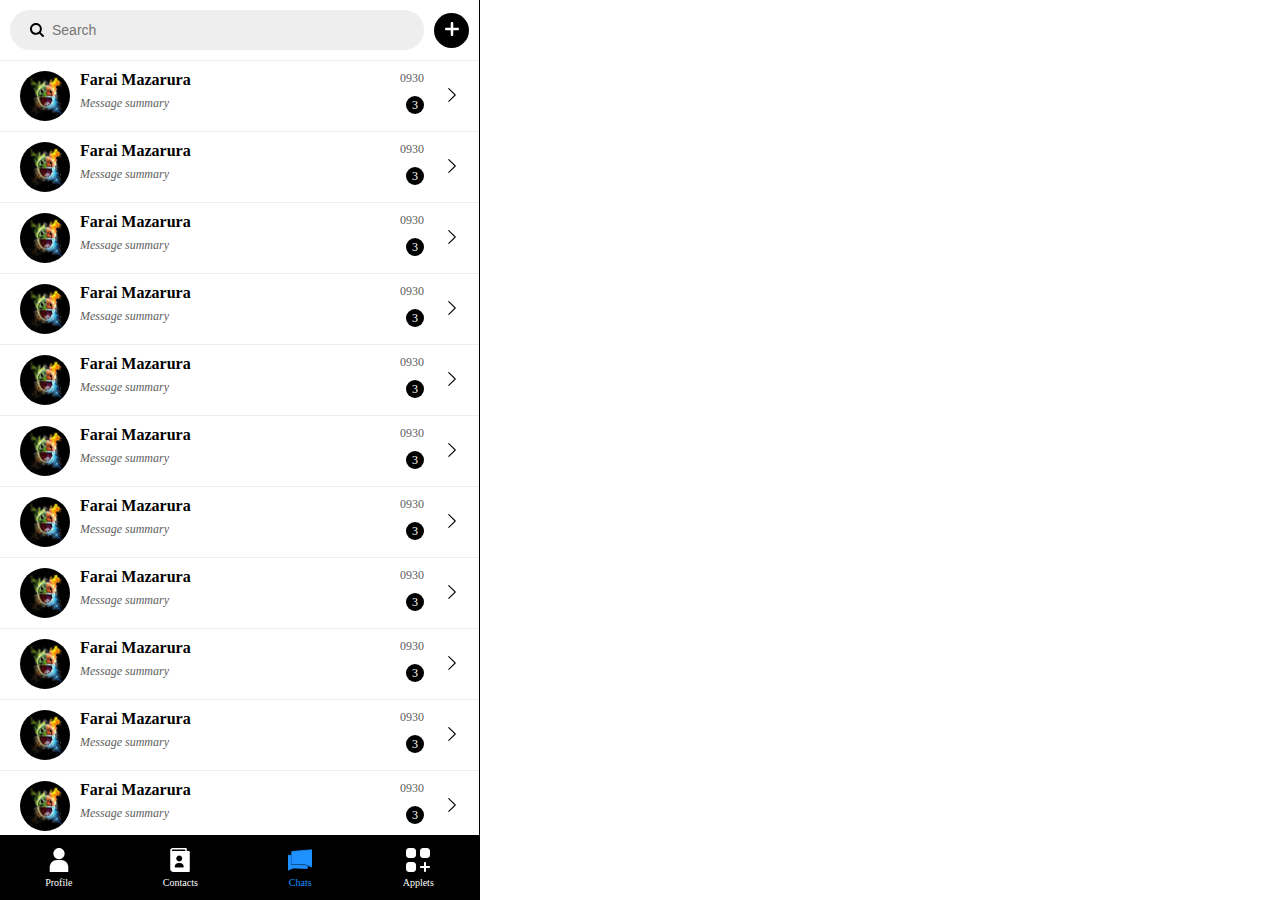
<file: menu.html>
<!DOCTYPE html>
<html>
	<head>
		<meta charset="utf-8">
		<meta name="viewport" content="width=device-width, initial-scale=1.0">
		<title>Chats</title>
		<style>
			/* Defaults */
			*{
				padding: 0;
				margin: 0;
				box-sizing: border-box;}
			a{
				text-decoration: none;
				text-decoration-style: none;
				color:#80aaff;}
			::-webkit-scrollbar{
				display: none;}
			[rbtn]{
				height: 35px;
				width: 35px;
				border-radius: 50%;
				border-style: none;}
			[rbtn] svg{width: 14px;}
			[rbtn][fgc="light"]{background-color: black;}
			[rbtn][fgc="dark"]{background-color: white;}
			[rbtn][fgc="light"] svg{
				fill: white;
				stroke: white;}
			[rbtn][fgc="dark"] svg{
				fill: black;
				stroke: black;}
			html{
				width: 100%;
				height: 100%;
				font-family: verdana;}
				body{
					display: grid;
					width: 100%;
					max-width: 480px;
					height: 100%;
					grid-template-areas: "a";
					grid-template-columns: 1fr;
					border-right: 1px solid black;}
					body > div{
						height: 100%;
						width:100%;
						grid-area: a;}
						#a{
							z-index: 2;
							background-color: pink;}
						#a.off{
							display: none;}
						#b{
							display: grid;
							grid-template-rows: min-content 1fr 65px;
							overflow-y: hidden;}
							header{
								display: grid;
								grid-template-columns: 1fr min-content;
								grid-gap: 10px;
								padding: 10px;
								align-items: center;
								box-sizing: content-box;}
								header > div{
									height: 40px;
									border-radius: 20px;
									background-color: #eee;
									display: grid;
									grid-template-columns: min-content 1fr;
									padding: 0px 20px;
									align-items: center;
									grid-gap: 8px;}
									header > div svg{
										fill: black;
										width: 14px;}
									header > div input{
										background-color: inherit;
										outline: none;
										border-style: none;
										font-size: 14px;}
							main{
								display: grid;
								height: 100%;
								width: 100%;
								overflow-y: scroll;}
								main ul{
									width: 100%;
									border-top: 1px solid #eeeeee;}
									main li{
										display: grid;
										grid-template-areas: "a b c d";
										grid-template-columns: auto auto 1fr auto;
										grid-auto-columns: min-content;
										grid-gap: 10px;
										padding: 10px;
										align-items: center;
										border-bottom: 1px solid #eeeeee;}
										main input{
											grid-area: a;
											display: none;}
										main ul.selected input{
											display: block;}
										main img{
											width: 50px;
											height: 50px;
											grid-area: b;
											border-radius: 50%;}
										main a{
											grid-area: c;
											height: 100%;
											display: grid;
											grid-template-columns: 1fr min-content;
											color: #5e5e5e; 
											font-size: 12px;}
											main li label:nth-child(1){
												font-weight: bold;
												color: black;
												font-size: 16px;}
											main li label:nth-child(2){
												justify-self:end;}
											main li label:nth-child(3){
												font-style: italic;}	
											main li label:nth-child(4){
												width: 18px;
												height: 18px;
												justify-self:end;
												background-color:black;
												color: white;
												display: flex;
												justify-content:center;
												align-items: center;
												border-radius: 50%;}
										main button{
											grid-area: d;}	
							footer{
								display: grid;
								grid-template-columns: repeat(4, auto);
								align-items: center;
								background-color: black;}
								footer a{
									display: grid;
									grid-gap: 5px;
									font-size: 10px;
									color: white;
									justify-items: center;}
								#chats{
									color: dodgerblue;}
									#chats svg{
										fill: dodgerblue;
										stroke: dodgerblue;}
									footer svg{
										width: 24px;
										fill: white;
										stroke: white;}
		</style>			
	</head>
	<body>
		<div class="off" id="a">
			
		</div>
		<div id="b">
			<header>
				<div>
					<svg version="1.1" xmlns="http://www.w3.org/2000/svg" xmlns:xlink="http://www.w3.org/1999/xlink" x="0px" y="0px"
						viewBox="0 0 28.931 28.932" style="enable-background:new 0 0 28.931 28.932;"
		 				xml:space="preserve">
						<path d="M28.344,25.518l-6.114-6.115c1.486-2.067,2.303-4.537,2.303-7.137c0-3.275-1.275-6.355-3.594-8.672
							C18.625,1.278,15.543,0,12.266,0C8.99,0,5.909,1.275,3.593,3.594C1.277,5.909,0.001,8.99,0.001,12.266
							c0,3.276,1.275,6.356,3.592,8.674c2.316,2.316,5.396,3.594,8.673,3.594c2.599,0,5.067-0.813,7.136-2.303l6.114,6.115
							c0.392,0.391,0.902,0.586,1.414,0.586c0.513,0,1.024-0.195,1.414-0.586C29.125,27.564,29.125,26.299,28.344,25.518z M6.422,18.111
							c-1.562-1.562-2.421-3.639-2.421-5.846S4.86,7.983,6.422,6.421c1.561-1.562,3.636-2.422,5.844-2.422s4.284,0.86,5.845,2.422
							c1.562,1.562,2.422,3.638,2.422,5.845s-0.859,4.283-2.422,5.846c-1.562,1.562-3.636,2.42-5.845,2.42S7.981,19.672,6.422,18.111z"/>
					</svg>
					<input type="search" name="search_input" placeholder="Search">		
				</div>

				<button rbtn fgc="light">
					<svg viewBox="0 0 448 448" xmlns="http://www.w3.org/2000/svg">
						<path d="m408 184h-136c-4.417969 0-8-3.582031-8-8v-136c0-22.089844-17.910156-40-40-40s-40 17.910156-40 40v136c0 4.417969-3.582031 8-8 8h-136c-22.089844 0-40 17.910156-40 40s17.910156 40 40 40h136c4.417969 0 8 3.582031 8 8v136c0 22.089844 17.910156 40 40 40s40-17.910156 40-40v-136c0-4.417969 3.582031-8 8-8h136c22.089844 0 40-17.910156 40-40s-17.910156-40-40-40zm0 0"/>
					</svg>
				</button>
			</header>		

			<main>
				<ul class="selecte">
					<li>
						<input type="checkbox" name="select">
						<img src="icons/ppic.jpg">
						<a href="innerMessage.html">
							<label>Farai Mazarura</label>
							<label>0930</label>
							<label>Message summary</label>
							<label>3</label>
						</a>
						<button rbtn fgc="dark">
							<svg version="1.1" xmlns="http://www.w3.org/2000/svg" xmlns:xlink="http://www.w3.org/1999/xlink" x="0px" y="0px"
			 					viewBox="0 0 443.52 443.52" style="enable-background:new 0 0 443.52 443.52;" xml:space="preserve">
								<path d="M336.226,209.591l-204.8-204.8c-6.78-6.548-17.584-6.36-24.132,0.42c-6.388,6.614-6.388,17.099,0,23.712l192.734,192.734
										L107.294,414.391c-6.663,6.664-6.663,17.468,0,24.132c6.665,6.663,17.468,6.663,24.132,0l204.8-204.8
										C342.889,227.058,342.889,216.255,336.226,209.591z"/>
							</svg>
						</button>
					</li>
					<li>
						<input type="checkbox" name="select">
						<img src="icons/ppic.jpg">
						<a href="innerMessage.html">
							<label>Farai Mazarura</label>
							<label>0930</label>
							<label>Message summary</label>
							<label>3</label>
						</a>
						<button rbtn fgc="dark">
							<svg version="1.1" xmlns="http://www.w3.org/2000/svg" xmlns:xlink="http://www.w3.org/1999/xlink" x="0px" y="0px"
			 					viewBox="0 0 443.52 443.52" style="enable-background:new 0 0 443.52 443.52;" xml:space="preserve">
								<path d="M336.226,209.591l-204.8-204.8c-6.78-6.548-17.584-6.36-24.132,0.42c-6.388,6.614-6.388,17.099,0,23.712l192.734,192.734
										L107.294,414.391c-6.663,6.664-6.663,17.468,0,24.132c6.665,6.663,17.468,6.663,24.132,0l204.8-204.8
										C342.889,227.058,342.889,216.255,336.226,209.591z"/>
							</svg>
						</button>
					</li>
					<li>
						<input type="checkbox" name="select">
						<img src="icons/ppic.jpg">
						<a href="innerMessage.html">
							<label>Farai Mazarura</label>
							<label>0930</label>
							<label>Message summary</label>
							<label>3</label>
						</a>
						<button rbtn fgc="dark">
							<svg version="1.1" xmlns="http://www.w3.org/2000/svg" xmlns:xlink="http://www.w3.org/1999/xlink" x="0px" y="0px"
			 					viewBox="0 0 443.52 443.52" style="enable-background:new 0 0 443.52 443.52;" xml:space="preserve">
								<path d="M336.226,209.591l-204.8-204.8c-6.78-6.548-17.584-6.36-24.132,0.42c-6.388,6.614-6.388,17.099,0,23.712l192.734,192.734
										L107.294,414.391c-6.663,6.664-6.663,17.468,0,24.132c6.665,6.663,17.468,6.663,24.132,0l204.8-204.8
										C342.889,227.058,342.889,216.255,336.226,209.591z"/>
							</svg>
						</button>
					</li>
					<li>
						<input type="checkbox" name="select">
						<img src="icons/ppic.jpg">
						<a href="innerMessage.html">
							<label>Farai Mazarura</label>
							<label>0930</label>
							<label>Message summary</label>
							<label>3</label>
						</a>
						<button rbtn fgc="dark">
							<svg version="1.1" xmlns="http://www.w3.org/2000/svg" xmlns:xlink="http://www.w3.org/1999/xlink" x="0px" y="0px"
			 					viewBox="0 0 443.52 443.52" style="enable-background:new 0 0 443.52 443.52;" xml:space="preserve">
								<path d="M336.226,209.591l-204.8-204.8c-6.78-6.548-17.584-6.36-24.132,0.42c-6.388,6.614-6.388,17.099,0,23.712l192.734,192.734
										L107.294,414.391c-6.663,6.664-6.663,17.468,0,24.132c6.665,6.663,17.468,6.663,24.132,0l204.8-204.8
										C342.889,227.058,342.889,216.255,336.226,209.591z"/>
							</svg>
						</button>
					</li>
					<li>
						<input type="checkbox" name="select">
						<img src="icons/ppic.jpg">
						<a href="innerMessage.html">
							<label>Farai Mazarura</label>
							<label>0930</label>
							<label>Message summary</label>
							<label>3</label>
						</a>
						<button rbtn fgc="dark">
							<svg version="1.1" xmlns="http://www.w3.org/2000/svg" xmlns:xlink="http://www.w3.org/1999/xlink" x="0px" y="0px"
			 					viewBox="0 0 443.52 443.52" style="enable-background:new 0 0 443.52 443.52;" xml:space="preserve">
								<path d="M336.226,209.591l-204.8-204.8c-6.78-6.548-17.584-6.36-24.132,0.42c-6.388,6.614-6.388,17.099,0,23.712l192.734,192.734
										L107.294,414.391c-6.663,6.664-6.663,17.468,0,24.132c6.665,6.663,17.468,6.663,24.132,0l204.8-204.8
										C342.889,227.058,342.889,216.255,336.226,209.591z"/>
							</svg>
						</button>
					</li>
					<li>
						<input type="checkbox" name="select">
						<img src="icons/ppic.jpg">
						<a href="innerMessage.html">
							<label>Farai Mazarura</label>
							<label>0930</label>
							<label>Message summary</label>
							<label>3</label>
						</a>
						<button rbtn fgc="dark">
							<svg version="1.1" xmlns="http://www.w3.org/2000/svg" xmlns:xlink="http://www.w3.org/1999/xlink" x="0px" y="0px"
			 					viewBox="0 0 443.52 443.52" style="enable-background:new 0 0 443.52 443.52;" xml:space="preserve">
								<path d="M336.226,209.591l-204.8-204.8c-6.78-6.548-17.584-6.36-24.132,0.42c-6.388,6.614-6.388,17.099,0,23.712l192.734,192.734
										L107.294,414.391c-6.663,6.664-6.663,17.468,0,24.132c6.665,6.663,17.468,6.663,24.132,0l204.8-204.8
										C342.889,227.058,342.889,216.255,336.226,209.591z"/>
							</svg>
						</button>
					</li>
					<li>
						<input type="checkbox" name="select">
						<img src="icons/ppic.jpg">
						<a href="innerMessage.html">
							<label>Farai Mazarura</label>
							<label>0930</label>
							<label>Message summary</label>
							<label>3</label>
						</a>
						<button rbtn fgc="dark">
							<svg version="1.1" xmlns="http://www.w3.org/2000/svg" xmlns:xlink="http://www.w3.org/1999/xlink" x="0px" y="0px"
			 					viewBox="0 0 443.52 443.52" style="enable-background:new 0 0 443.52 443.52;" xml:space="preserve">
								<path d="M336.226,209.591l-204.8-204.8c-6.78-6.548-17.584-6.36-24.132,0.42c-6.388,6.614-6.388,17.099,0,23.712l192.734,192.734
										L107.294,414.391c-6.663,6.664-6.663,17.468,0,24.132c6.665,6.663,17.468,6.663,24.132,0l204.8-204.8
										C342.889,227.058,342.889,216.255,336.226,209.591z"/>
							</svg>
						</button>
					</li>
					<li>
						<input type="checkbox" name="select">
						<img src="icons/ppic.jpg">
						<a href="innerMessage.html">
							<label>Farai Mazarura</label>
							<label>0930</label>
							<label>Message summary</label>
							<label>3</label>
						</a>
						<button rbtn fgc="dark">
							<svg version="1.1" xmlns="http://www.w3.org/2000/svg" xmlns:xlink="http://www.w3.org/1999/xlink" x="0px" y="0px"
			 					viewBox="0 0 443.52 443.52" style="enable-background:new 0 0 443.52 443.52;" xml:space="preserve">
								<path d="M336.226,209.591l-204.8-204.8c-6.78-6.548-17.584-6.36-24.132,0.42c-6.388,6.614-6.388,17.099,0,23.712l192.734,192.734
										L107.294,414.391c-6.663,6.664-6.663,17.468,0,24.132c6.665,6.663,17.468,6.663,24.132,0l204.8-204.8
										C342.889,227.058,342.889,216.255,336.226,209.591z"/>
							</svg>
						</button>
					</li>
					<li>
						<input type="checkbox" name="select">
						<img src="icons/ppic.jpg">
						<a href="innerMessage.html">
							<label>Farai Mazarura</label>
							<label>0930</label>
							<label>Message summary</label>
							<label>3</label>
						</a>
						<button rbtn fgc="dark">
							<svg version="1.1" xmlns="http://www.w3.org/2000/svg" xmlns:xlink="http://www.w3.org/1999/xlink" x="0px" y="0px"
			 					viewBox="0 0 443.52 443.52" style="enable-background:new 0 0 443.52 443.52;" xml:space="preserve">
								<path d="M336.226,209.591l-204.8-204.8c-6.78-6.548-17.584-6.36-24.132,0.42c-6.388,6.614-6.388,17.099,0,23.712l192.734,192.734
										L107.294,414.391c-6.663,6.664-6.663,17.468,0,24.132c6.665,6.663,17.468,6.663,24.132,0l204.8-204.8
										C342.889,227.058,342.889,216.255,336.226,209.591z"/>
							</svg>
						</button>
					</li>
					<li>
						<input type="checkbox" name="select">
						<img src="icons/ppic.jpg">
						<a href="innerMessage.html">
							<label>Farai Mazarura</label>
							<label>0930</label>
							<label>Message summary</label>
							<label>3</label>
						</a>
						<button rbtn fgc="dark">
							<svg version="1.1" xmlns="http://www.w3.org/2000/svg" xmlns:xlink="http://www.w3.org/1999/xlink" x="0px" y="0px"
			 					viewBox="0 0 443.52 443.52" style="enable-background:new 0 0 443.52 443.52;" xml:space="preserve">
								<path d="M336.226,209.591l-204.8-204.8c-6.78-6.548-17.584-6.36-24.132,0.42c-6.388,6.614-6.388,17.099,0,23.712l192.734,192.734
										L107.294,414.391c-6.663,6.664-6.663,17.468,0,24.132c6.665,6.663,17.468,6.663,24.132,0l204.8-204.8
										C342.889,227.058,342.889,216.255,336.226,209.591z"/>
							</svg>
						</button>
					</li>
					<li>
						<input type="checkbox" name="select">
						<img src="icons/ppic.jpg">
						<a href="innerMessage.html">
							<label>Farai Mazarura</label>
							<label>0930</label>
							<label>Message summary</label>
							<label>3</label>
						</a>
						<button rbtn fgc="dark">
							<svg version="1.1" xmlns="http://www.w3.org/2000/svg" xmlns:xlink="http://www.w3.org/1999/xlink" x="0px" y="0px"
			 					viewBox="0 0 443.52 443.52" style="enable-background:new 0 0 443.52 443.52;" xml:space="preserve">
								<path d="M336.226,209.591l-204.8-204.8c-6.78-6.548-17.584-6.36-24.132,0.42c-6.388,6.614-6.388,17.099,0,23.712l192.734,192.734
										L107.294,414.391c-6.663,6.664-6.663,17.468,0,24.132c6.665,6.663,17.468,6.663,24.132,0l204.8-204.8
										C342.889,227.058,342.889,216.255,336.226,209.591z"/>
							</svg>
						</button>
					</li>
					<li>
						<input type="checkbox" name="select">
						<img src="icons/ppic.jpg">
						<a href="innerMessage.html">
							<label>Farai Mazarura</label>
							<label>0930</label>
							<label>Message summary</label>
							<label>3</label>
						</a>
						<button rbtn fgc="dark">
							<svg version="1.1" xmlns="http://www.w3.org/2000/svg" xmlns:xlink="http://www.w3.org/1999/xlink" x="0px" y="0px"
			 					viewBox="0 0 443.52 443.52" style="enable-background:new 0 0 443.52 443.52;" xml:space="preserve">
								<path d="M336.226,209.591l-204.8-204.8c-6.78-6.548-17.584-6.36-24.132,0.42c-6.388,6.614-6.388,17.099,0,23.712l192.734,192.734
										L107.294,414.391c-6.663,6.664-6.663,17.468,0,24.132c6.665,6.663,17.468,6.663,24.132,0l204.8-204.8
										C342.889,227.058,342.889,216.255,336.226,209.591z"/>
							</svg>
						</button>
					</li>
					<li>
						<input type="checkbox" name="select">
						<img src="icons/ppic.jpg">
						<a href="innerMessage.html">
							<label>Farai Mazarura</label>
							<label>0930</label>
							<label>Message summary</label>
							<label>3</label>
						</a>
						<button rbtn fgc="dark">
							<svg version="1.1" xmlns="http://www.w3.org/2000/svg" xmlns:xlink="http://www.w3.org/1999/xlink" x="0px" y="0px"
			 					viewBox="0 0 443.52 443.52" style="enable-background:new 0 0 443.52 443.52;" xml:space="preserve">
								<path d="M336.226,209.591l-204.8-204.8c-6.78-6.548-17.584-6.36-24.132,0.42c-6.388,6.614-6.388,17.099,0,23.712l192.734,192.734
										L107.294,414.391c-6.663,6.664-6.663,17.468,0,24.132c6.665,6.663,17.468,6.663,24.132,0l204.8-204.8
										C342.889,227.058,342.889,216.255,336.226,209.591z"/>
							</svg>
						</button>
					</li>
				</ul> 	
			</main>	
			
			<footer>	
				<a href="profile.html">
					<svg version="1.1" xmlns="http://www.w3.org/2000/svg" xmlns:xlink="http://www.w3.org/1999/xlink" x="0px" y="0px"
						viewBox="0 0 512 512" xml:space="preserve">
						<path d="M299.287,255.5h-86.574c-85.147,0-154.418,69.272-154.418,154.418V512h395.41V409.918
								C453.705,324.772,384.434,255.5,299.287,255.5z"/>
						<path d="M256,0c-65.843,0-119.409,53.567-119.409,119.41c0,65.842,53.566,119.409,119.409,119.409s119.409-53.567,119.409-119.41
								C375.409,53.567,321.843,0,256,0z"/>
					</svg>
					<label>Profile</label>		
				</a>

				<a href="contacts.html">
					<svg version="1.1" xmlns="http://www.w3.org/2000/svg" xmlns:xlink="http://www.w3.org/1999/xlink" x="0px" y="0px"
						viewBox="0 0 512 512" xml:space="preserve">
						<path d="M448,64h-48V16c0-8.832-7.168-16-16-16H96C69.536,0,48,21.536,48,48v400c0,35.296,28.704,64,64,64h336
								c8.832,0,16-7.168,16-16V80C464,71.168,456.832,64,448,64z M320,416H160c-8.832,0-16-7.168-16-16c0-44.128,35.904-80,80-80h32
								c44.096,0,80,35.872,80,80C336,408.832,328.832,416,320,416z M176,224c0-35.296,28.704-64,64-64s64,28.704,64,64s-28.704,64-64,64
								C204.704,288,176,259.296,176,224z M368,64H96c-8.832,0-16-7.168-16-16c0-8.832,7.168-16,16-16h272V64z"/>
					</svg>
					<label>Contacts</label>
				</a>
					
				<a href="menu.html" id="chats">
					<svg version="1.1" id="Capa_1" xmlns="http://www.w3.org/2000/svg" xmlns:xlink="http://www.w3.org/1999/xlink" x="0px" y="0px"
		 				viewBox="0 0 30 30" style="enable-background:new 0 0 30 30;" xml:space="preserve">
						<polygon points="4.738,4.364 4.738,19.939 21.27,20.123 30,23.879 30,20.221 30,2.283"/>
						<polygon points="21.65,21.626 3.645,21.301 3.645,11.356 3.645,9.011 0,9.21 0,24.581 0,27.717 6.895,24.858 24.173,25.551 24.173,22.729 "/>
					</svg>
					<label>Chats</label>
				</a>

				<a href="applets.html">
					<svg version="1.1" xmlns="http://www.w3.org/2000/svg" xmlns:xlink="http://www.w3.org/1999/xlink" x="0px" y="0px"
						 viewBox="0 0 512 512" xml:space="preserve">
						<path d="M149.333,0H64C28.715,0,0,28.715,0,64v85.333c0,35.285,28.715,64,64,64h85.333c35.285,0,64-28.715,64-64V64
								C213.333,28.715,184.619,0,149.333,0z"/>
						<path d="M448,0h-85.333c-35.285,0-64,28.715-64,64v85.333c0,35.285,28.715,64,64,64H448c35.285,0,64-28.715,64-64V64
								C512,28.715,483.285,0,448,0z"/>
						<path d="M149.333,298.667H64c-35.285,0-64,28.715-64,64V448c0,35.285,28.715,64,64,64h85.333c35.285,0,64-28.715,64-64v-85.333
								C213.333,327.381,184.619,298.667,149.333,298.667z"/>
						<path d="M490.667,384h-64v-64c0-11.776-9.536-21.333-21.333-21.333C393.536,298.667,384,308.224,384,320v64h-64
								c-11.797,0-21.333,9.557-21.333,21.333s9.536,21.333,21.333,21.333h64v64c0,11.776,9.536,21.333,21.333,21.333
								c11.797,0,21.333-9.557,21.333-21.333v-64h64c11.797,0,21.333-9.557,21.333-21.333S502.464,384,490.667,384z"/>
					</svg>
					<label>Applets</label>
				</a>
			</footer>
		</div>
	</body>
</html>
</file>
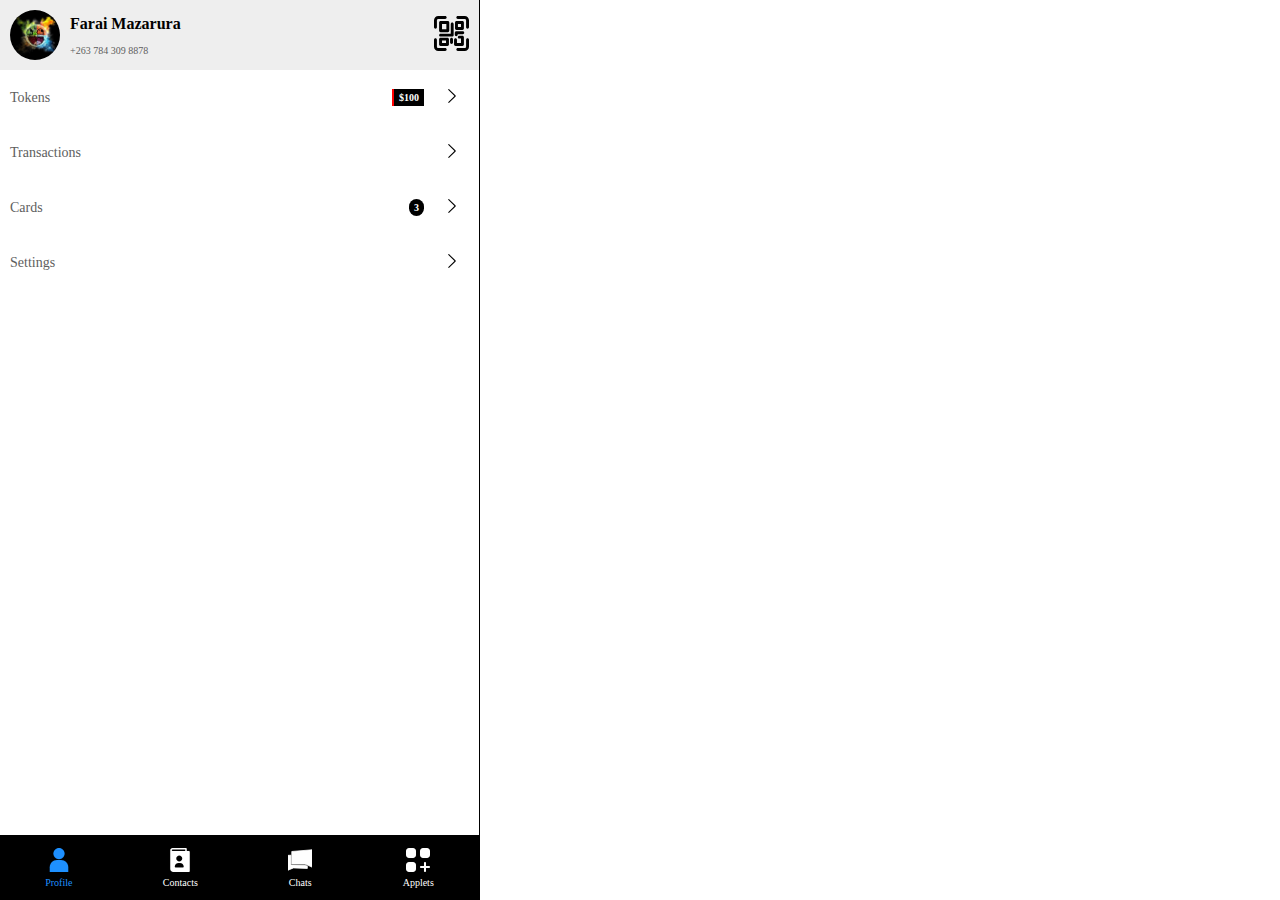
<file: profiles.html>
<!DOCTYPE html>
<html>
	<head>
		<meta charset="utf-8">
		<meta name="viewport" content="width=device-width, initial-scale=1.0">
		<title>Profile</title>
		<style>
			/* Defaults */
			*{
				padding: 0;
				margin: 0;
				box-sizing: border-box;}
			a{
				text-decoration: none;
				text-decoration-style: none;
				color:#80aaff;}
			::-webkit-scrollbar{
				display: none;}
			[rbtn]{
				height: 35px;
				width: 35px;
				border-radius: 50%;
				border-style: none;}
			[rbtn] svg{width: 14px;}
			[rbtn][fgc="light"]{background-color: black;}
			[rbtn][fgc="dark"]{background-color: white;}
			[rbtn][fgc="light"] svg{
				fill: white;
				stroke: white;}
			[rbtn][fgc="dark"] svg{
				fill: black;
				stroke: black;}
			html{
				width: 100%;
				height: 100%;
				font-family: verdana;}
				body{
					display: grid;
					width: 100%;
					max-width: 480px;
					height: 100%;
					grid-template-areas: "a";
					grid-template-columns: 1fr;
					border-right: 1px solid black;}
					body > div{
						height: 100%;
						width:100%;
						grid-area: a;}
						#a{
							z-index: 2;
							background-color: pink;}
						#a.off{
							display: none;}
						#b{
							display: grid;
							grid-template-rows: min-content 1fr 65px;
							overflow-y: hidden;}
							header{ 
									display: grid;
									grid-template-areas: "a b c" "a d c";
									grid-template-columns: min-content 1fr min-content;
									height: 100%;
									width: 100%;
									padding: 10px;
									grid-row-gap: 3px;
									grid-column-gap: 10px;
									align-items: center;
									background-color: #eee;}
									header > img{
										grid-area: a;
										width: 50px;
										height: 50px;
										border-radius: 50%;
										object-fit: cover;}
									header > label:nth-child(2){ 
										font-weight: bold;}
									header > label:nth-child(3){ 
										font-size: 10px;
										color: #5e5e5e}
									header > a{
										grid-area: c;
									}
									header a > svg{ 
										width: 35px;}
							main{
								display: grid;
								grid-template-rows: min-content;
								grid-gap: 20px;
								height: 100%;
								width: 100%;}
								main > ul{
									width: 100%;}
									main ul li{ 
									display: grid;
									grid-template-columns: 1fr repeat(2, min-content);
									align-items: center;
									padding: 10px;
									grid-gap: 10px;}
									main label:nth-child(1){ 
										color: #5e5e5e;
										/*font-weight: bold;*/
										font-size: 14px; }
									.sqr_tag,
									.rnd_tag{ 
										font-size: 10px;
										font-weight: bold;
										color: white;
										padding: 3px 5px;
										background-color: black }
									.sqr_tag{
										border-left: 2px solid red;}
									.rnd_tag{
										/*height: 10px;
										width: 10px;*/
										border-radius: 10px;}
							

							footer{
								display: grid;
								grid-template-columns: repeat(4, auto);
								align-items: center;
								background-color: black;}
								footer a{
									display: grid;
									grid-gap: 5px;
									font-size: 10px;
									color: white;
									justify-items: center;}
								#profile{
									color: dodgerblue;}
									#profile svg{
										fill: dodgerblue;
										stroke: dodgerblue;}
									footer svg{
										width: 24px;
										fill: white;
										stroke: white;}
		</style>			
	</head>
	<body>
		<div class="off" id="a">
			
		</div>
		<div id="b">
			<header>
				<img src="icons/ppic.jpg">
				<label>Farai Mazarura</label>
				<label>+263 784 309 8878</label>
				<a>
					<svg id="bold" enable-background="new 0 0 24 24" viewBox="0 0 24 24" xmlns="http://www.w3.org/2000/svg">
						<path d="m23 8.696c-.553 0-1-.448-1-1v-4.74c0-.527-.429-.956-.955-.956h-4.74c-.553 0-1-.448-1-1s.447-1 1-1h4.74c1.63 0 2.955 1.326 2.955 2.956v4.74c0 .552-.447 1-1 1z"/>
						<path d="m1 8.696c-.553 0-1-.448-1-1v-4.74c0-1.63 1.325-2.956 2.955-2.956h4.74c.553 0 1 .448 1 1s-.447 1-1 1h-4.74c-.526 0-.955.429-.955.956v4.74c0 .552-.447 1-1 1z"/>
						<path d="m21.045 24h-4.74c-.553 0-1-.448-1-1s.447-1 1-1h4.74c.526 0 .955-.429.955-.956v-4.74c0-.552.447-1 1-1s1 .448 1 1v4.74c0 1.63-1.325 2.956-2.955 2.956z"/>
						<path d="m7.695 24h-4.74c-1.63 0-2.955-1.326-2.955-2.956v-4.74c0-.552.447-1 1-1s1 .448 1 1v4.74c0 .527.429.956.955.956h4.74c.553 0 1 .448 1 1s-.447 1-1 1z"/>
						<path d="m9.478 11.159h-4.978c-.553 0-1-.448-1-1v-5.659c0-.552.447-1 1-1h4.978c.553 0 1 .448 1 1v5.659c0 .552-.448 1-1 1zm-3.978-2h2.978v-3.659h-2.978z"/>
						<path d="m19.5 20.5h-4.75c-.553 0-1-.448-1-1v-3.182c0-.552.447-1 1-1s1 .448 1 1v2.182h2.75v-3h-1.182c-.553 0-1-.448-1-1s.447-1 1-1h2.182c.553 0 1 .448 1 1v5c0 .552-.447 1-1 1z"/>
						<path d="m19.5 9.591h-4.091c-.553 0-1-.448-1-1v-4.091c0-.552.447-1 1-1h4.091c.553 0 1 .448 1 1v4.091c0 .552-.447 1-1 1zm-3.091-2h2.091v-2.091h-2.091z"/>
						<path d="m12.478 14.136h-7.978c-.553 0-1-.448-1-1s.447-1 1-1h6.978v-6.727c0-.552.447-1 1-1s1 .448 1 1v7.727c0 .552-.448 1-1 1z"/>
						<path d="m15.25 13.886c-.553 0-1-.448-1-1v-1.363c0-.552.447-1 1-1h4.5c.553 0 1 .448 1 1s-.447 1-1 1h-3.5v.363c0 .552-.447 1-1 1z"/>
						<path d="m12.022 19.201c-.553 0-1-.448-1-1v-2.272c0-.552.447-1 1-1s1 .448 1 1v2.272c0 .552-.447 1-1 1z"/>
						<path d="m9.25 20.5h-4.75c-.553 0-1-.448-1-1v-3.636c0-.552.447-1 1-1h4.75c.553 0 1 .448 1 1v3.636c0 .552-.447 1-1 1zm-3.75-2h2.75v-1.636h-2.75z"/>
					</svg>
				</a>
			</header>		

			<main>
				<ul>
					<li>
						<label>Tokens</label>
						<label class="sqr_tag">$100</label>
						<button rbtn fgc="dark">
							<svg version="1.1" xmlns="http://www.w3.org/2000/svg" xmlns:xlink="http://www.w3.org/1999/xlink" x="0px" y="0px"
								 viewBox="0 0 443.52 443.52" style="enable-background:new 0 0 443.52 443.52;" xml:space="preserve">
								<path d="M336.226,209.591l-204.8-204.8c-6.78-6.548-17.584-6.36-24.132,0.42c-6.388,6.614-6.388,17.099,0,23.712l192.734,192.734
									L107.294,414.391c-6.663,6.664-6.663,17.468,0,24.132c6.665,6.663,17.468,6.663,24.132,0l204.8-204.8
									C342.889,227.058,342.889,216.255,336.226,209.591z"/>
							</svg>
						</button>
					</li>
					<li>
						<label>Transactions</label>
						<label></label>
						<button rbtn fgc="dark">
							<svg version="1.1" xmlns="http://www.w3.org/2000/svg" xmlns:xlink="http://www.w3.org/1999/xlink" x="0px" y="0px"
								 viewBox="0 0 443.52 443.52" style="enable-background:new 0 0 443.52 443.52;" xml:space="preserve">
								<path d="M336.226,209.591l-204.8-204.8c-6.78-6.548-17.584-6.36-24.132,0.42c-6.388,6.614-6.388,17.099,0,23.712l192.734,192.734
									L107.294,414.391c-6.663,6.664-6.663,17.468,0,24.132c6.665,6.663,17.468,6.663,24.132,0l204.8-204.8
									C342.889,227.058,342.889,216.255,336.226,209.591z"/>
							</svg>
						</button>
					</li>
					<li>
						<label>Cards</label>
						<label class="rnd_tag">3</label>
						<button rbtn fgc="dark">
							<svg version="1.1" xmlns="http://www.w3.org/2000/svg" xmlns:xlink="http://www.w3.org/1999/xlink" x="0px" y="0px"
								 viewBox="0 0 443.52 443.52" style="enable-background:new 0 0 443.52 443.52;" xml:space="preserve">
								<path d="M336.226,209.591l-204.8-204.8c-6.78-6.548-17.584-6.36-24.132,0.42c-6.388,6.614-6.388,17.099,0,23.712l192.734,192.734
									L107.294,414.391c-6.663,6.664-6.663,17.468,0,24.132c6.665,6.663,17.468,6.663,24.132,0l204.8-204.8
									C342.889,227.058,342.889,216.255,336.226,209.591z"/>
							</svg>
						</button>
					</li>
					<li>
						<label>Settings</label>
						<label></label>
						<button rbtn fgc="dark">
							<svg version="1.1" xmlns="http://www.w3.org/2000/svg" xmlns:xlink="http://www.w3.org/1999/xlink" x="0px" y="0px"
								 viewBox="0 0 443.52 443.52" style="enable-background:new 0 0 443.52 443.52;" xml:space="preserve">
								<path d="M336.226,209.591l-204.8-204.8c-6.78-6.548-17.584-6.36-24.132,0.42c-6.388,6.614-6.388,17.099,0,23.712l192.734,192.734
									L107.294,414.391c-6.663,6.664-6.663,17.468,0,24.132c6.665,6.663,17.468,6.663,24.132,0l204.8-204.8
									C342.889,227.058,342.889,216.255,336.226,209.591z"/>
							</svg>
						</button>
					</li>
				</ul>
			</main>	
			
			<footer>	
				<a href="profiles.html" id="profile">
					<svg version="1.1" xmlns="http://www.w3.org/2000/svg" xmlns:xlink="http://www.w3.org/1999/xlink" x="0px" y="0px"
						viewBox="0 0 512 512" xml:space="preserve">
						<path d="M299.287,255.5h-86.574c-85.147,0-154.418,69.272-154.418,154.418V512h395.41V409.918
								C453.705,324.772,384.434,255.5,299.287,255.5z"/>
						<path d="M256,0c-65.843,0-119.409,53.567-119.409,119.41c0,65.842,53.566,119.409,119.409,119.409s119.409-53.567,119.409-119.41
								C375.409,53.567,321.843,0,256,0z"/>
					</svg>
					<label>Profile</label>		
				</a>

				<a href="contact.html">
					<svg version="1.1" xmlns="http://www.w3.org/2000/svg" xmlns:xlink="http://www.w3.org/1999/xlink" x="0px" y="0px"
						viewBox="0 0 512 512" xml:space="preserve">
						<path d="M448,64h-48V16c0-8.832-7.168-16-16-16H96C69.536,0,48,21.536,48,48v400c0,35.296,28.704,64,64,64h336
								c8.832,0,16-7.168,16-16V80C464,71.168,456.832,64,448,64z M320,416H160c-8.832,0-16-7.168-16-16c0-44.128,35.904-80,80-80h32
								c44.096,0,80,35.872,80,80C336,408.832,328.832,416,320,416z M176,224c0-35.296,28.704-64,64-64s64,28.704,64,64s-28.704,64-64,64
								C204.704,288,176,259.296,176,224z M368,64H96c-8.832,0-16-7.168-16-16c0-8.832,7.168-16,16-16h272V64z"/>
					</svg>
					<label>Contacts</label>
				</a>
					
				<a href="menu.html" id="chats">
					<svg version="1.1" id="Capa_1" xmlns="http://www.w3.org/2000/svg" xmlns:xlink="http://www.w3.org/1999/xlink" x="0px" y="0px"
		 				viewBox="0 0 30 30" style="enable-background:new 0 0 30 30;" xml:space="preserve">
						<polygon points="4.738,4.364 4.738,19.939 21.27,20.123 30,23.879 30,20.221 30,2.283"/>
						<polygon points="21.65,21.626 3.645,21.301 3.645,11.356 3.645,9.011 0,9.21 0,24.581 0,27.717 6.895,24.858 24.173,25.551 24.173,22.729 "/>
					</svg>
					<label>Chats</label>
				</a>

				<a href="applet.html">
					<svg version="1.1" xmlns="http://www.w3.org/2000/svg" xmlns:xlink="http://www.w3.org/1999/xlink" x="0px" y="0px"
						 viewBox="0 0 512 512" xml:space="preserve">
						<path d="M149.333,0H64C28.715,0,0,28.715,0,64v85.333c0,35.285,28.715,64,64,64h85.333c35.285,0,64-28.715,64-64V64
								C213.333,28.715,184.619,0,149.333,0z"/>
						<path d="M448,0h-85.333c-35.285,0-64,28.715-64,64v85.333c0,35.285,28.715,64,64,64H448c35.285,0,64-28.715,64-64V64
								C512,28.715,483.285,0,448,0z"/>
						<path d="M149.333,298.667H64c-35.285,0-64,28.715-64,64V448c0,35.285,28.715,64,64,64h85.333c35.285,0,64-28.715,64-64v-85.333
								C213.333,327.381,184.619,298.667,149.333,298.667z"/>
						<path d="M490.667,384h-64v-64c0-11.776-9.536-21.333-21.333-21.333C393.536,298.667,384,308.224,384,320v64h-64
								c-11.797,0-21.333,9.557-21.333,21.333s9.536,21.333,21.333,21.333h64v64c0,11.776,9.536,21.333,21.333,21.333
								c11.797,0,21.333-9.557,21.333-21.333v-64h64c11.797,0,21.333-9.557,21.333-21.333S502.464,384,490.667,384z"/>
					</svg>
					<label>Applets</label>
				</a>
			</footer>
		</div>
	</body>
</html>
</file>
